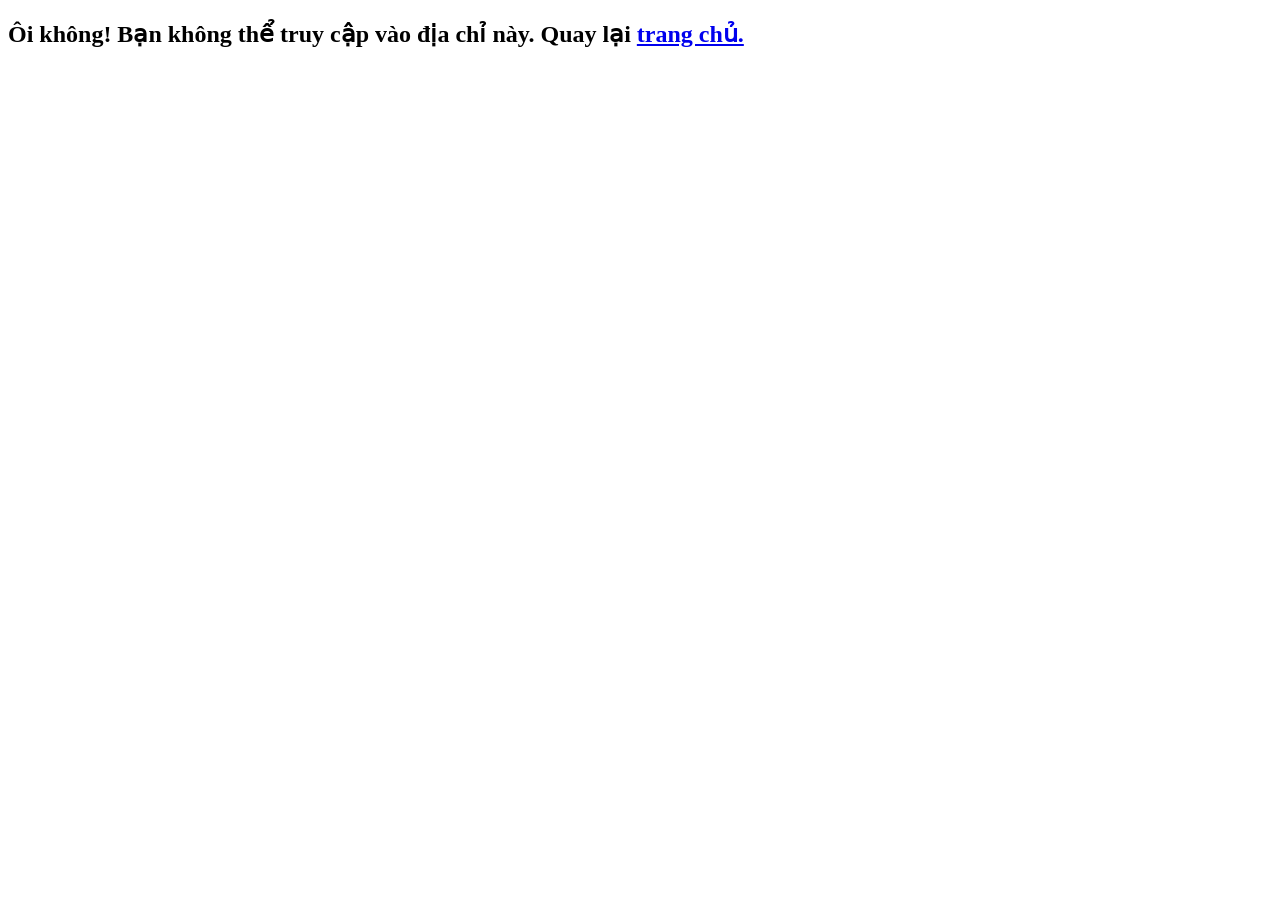
<file: include/index.html>
<!DOCTYPE html>
 <html lang="en">
 <head>
 	<meta charset="UTF-8">
 	<title>SagoPhone</title>
 </head>
 <body>
 	<h2>Ôi không! Bạn không thể truy cập vào địa chỉ này. Quay lại <a href="../index.php">trang chủ.</a></h2>
 </body>
 </html>
</file>
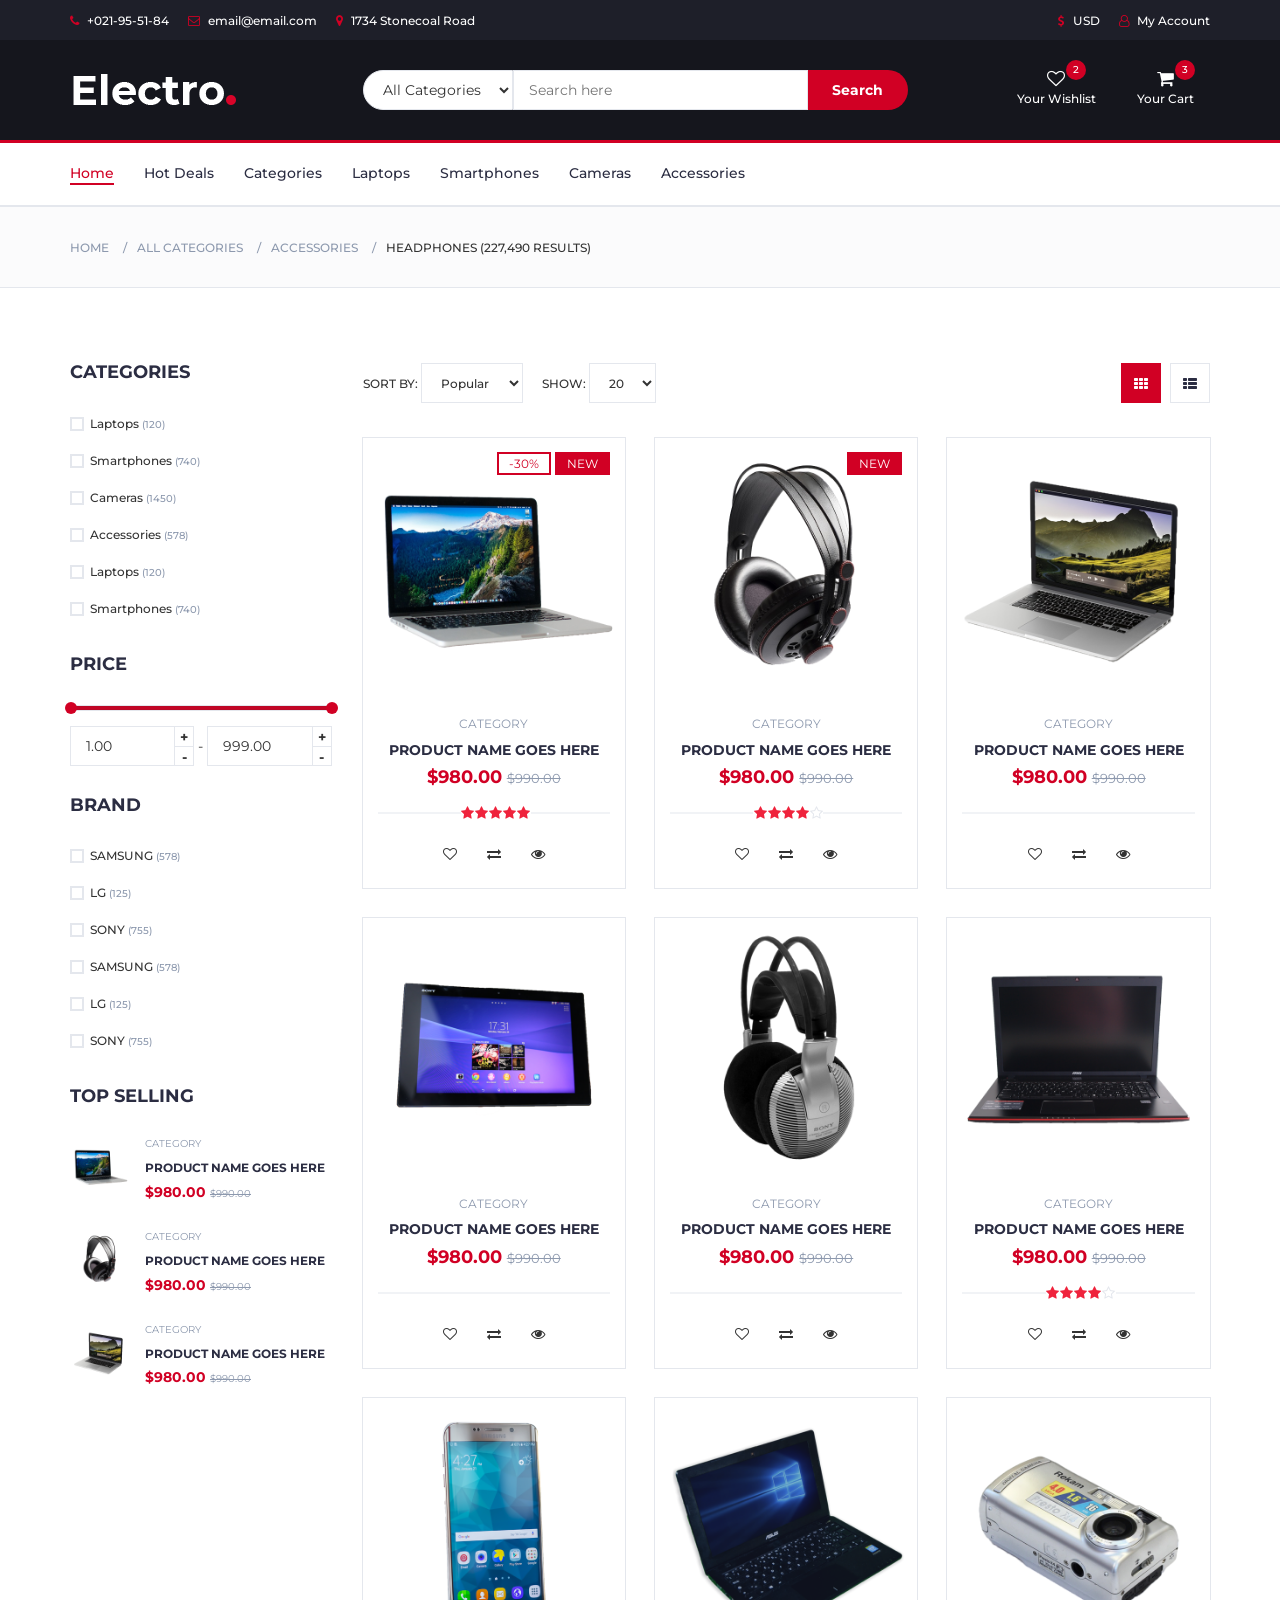
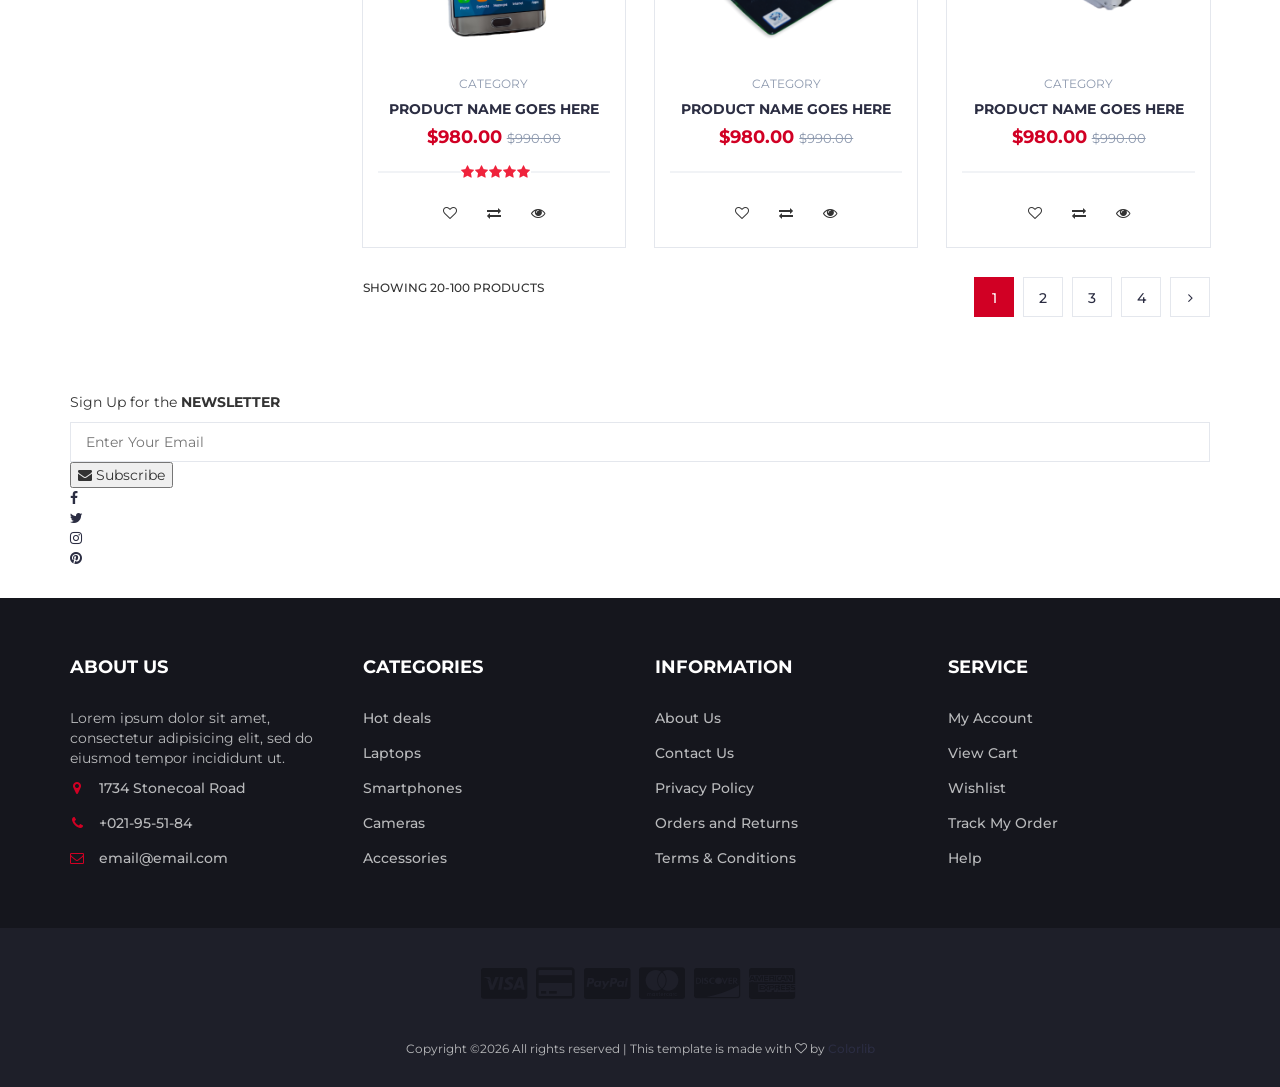
<file: store.html>
<!DOCTYPE html>
<html lang="en">
	<head>
		<meta charset="utf-8">
		<meta http-equiv="X-UA-Compatible" content="IE=edge">
		<meta name="viewport" content="width=device-width, initial-scale=1">
		 <!-- The above 3 meta tags *must* come first in the head; any other head content must come *after* these tags -->

		<title>Electro - HTML Ecommerce Template</title>

 		<!-- Google font -->
 		<link href="https://fonts.googleapis.com/css?family=Montserrat:400,500,700" rel="stylesheet">

 		<!-- Bootstrap -->
 		<link type="text/css" rel="stylesheet" href="css/bootstrap.min.css"/>

 		<!-- Slick -->
 		<link type="text/css" rel="stylesheet" href="css/slick.css"/>
 		<link type="text/css" rel="stylesheet" href="css/slick-theme.css"/>

 		<!-- nouislider -->
 		<link type="text/css" rel="stylesheet" href="css/nouislider.min.css"/>

 		<!-- Font Awesome Icon -->
 		<link rel="stylesheet" href="css/font-awesome.min.css">

 		<!-- Custom stlylesheet -->
 		<link type="text/css" rel="stylesheet" href="css/style.css"/>

		<!-- HTML5 shim and Respond.js for IE8 support of HTML5 elements and media queries -->
		<!-- WARNING: Respond.js doesn't work if you view the page via file:// -->
		<!--[if lt IE 9]>
		  <script src="https://oss.maxcdn.com/html5shiv/3.7.3/html5shiv.min.js"></script>
		  <script src="https://oss.maxcdn.com/respond/1.4.2/respond.min.js"></script>
		<![endif]-->

    </head>
	<body>
		<!-- HEADER -->
		<header>
			<!-- TOP HEADER -->
			<div id="top-header">
				<div class="container">
					<ul class="header-links pull-left">
						<li><a href="#"><i class="fa fa-phone"></i> +021-95-51-84</a></li>
						<li><a href="#"><i class="fa fa-envelope-o"></i> email@email.com</a></li>
						<li><a href="#"><i class="fa fa-map-marker"></i> 1734 Stonecoal Road</a></li>
					</ul>
					<ul class="header-links pull-right">
						<li><a href="#"><i class="fa fa-dollar"></i> USD</a></li>
						<li><a href="#"><i class="fa fa-user-o"></i> My Account</a></li>
					</ul>
				</div>
			</div>
			<!-- /TOP HEADER -->

			<!-- MAIN HEADER -->
			<div id="header">
				<!-- container -->
				<div class="container">
					<!-- row -->
					<div class="row">
						<!-- LOGO -->
						<div class="col-md-3">
							<div class="header-logo">
								<a href="#" class="logo">
									<img src="./img/logo.png" alt="">
								</a>
							</div>
						</div>
						<!-- /LOGO -->

						<!-- SEARCH BAR -->
						<div class="col-md-6">
							<div class="header-search">
								<form>
									<select class="input-select">
										<option value="0">All Categories</option>
										<option value="1">Category 01</option>
										<option value="1">Category 02</option>
									</select>
									<input class="input" placeholder="Search here">
									<button class="search-btn">Search</button>
								</form>
							</div>
						</div>
						<!-- /SEARCH BAR -->

						<!-- ACCOUNT -->
						<div class="col-md-3 clearfix">
							<div class="header-ctn">
								<!-- Wishlist -->
								<div>
									<a href="#">
										<i class="fa fa-heart-o"></i>
										<span>Your Wishlist</span>
										<div class="qty">2</div>
									</a>
								</div>
								<!-- /Wishlist -->

								<!-- Cart -->
								<div class="dropdown">
									<a class="dropdown-toggle" data-toggle="dropdown" aria-expanded="true">
										<i class="fa fa-shopping-cart"></i>
										<span>Your Cart</span>
										<div class="qty">3</div>
									</a>
									<div class="cart-dropdown">
										<div class="cart-list">
											<div class="product-widget">
												<div class="product-img">
													<img src="./img/product01.png" alt="">
												</div>
												<div class="product-body">
													<h3 class="product-name"><a href="#">product name goes here</a></h3>
													<h4 class="product-price"><span class="qty">1x</span>$980.00</h4>
												</div>
												<button class="delete"><i class="fa fa-close"></i></button>
											</div>

											<div class="product-widget">
												<div class="product-img">
													<img src="./img/product02.png" alt="">
												</div>
												<div class="product-body">
													<h3 class="product-name"><a href="#">product name goes here</a></h3>
													<h4 class="product-price"><span class="qty">3x</span>$980.00</h4>
												</div>
												<button class="delete"><i class="fa fa-close"></i></button>
											</div>
										</div>
										<div class="cart-summary">
											<small>3 Item(s) selected</small>
											<h5>SUBTOTAL: $2940.00</h5>
										</div>
										<div class="cart-btns">
											<a href="#">View Cart</a>
											<a href="#">Checkout  <i class="fa fa-arrow-circle-right"></i></a>
										</div>
									</div>
								</div>
								<!-- /Cart -->

								<!-- Menu Toogle -->
								<div class="menu-toggle">
									<a href="#">
										<i class="fa fa-bars"></i>
										<span>Menu</span>
									</a>
								</div>
								<!-- /Menu Toogle -->
							</div>
						</div>
						<!-- /ACCOUNT -->
					</div>
					<!-- row -->
				</div>
				<!-- container -->
			</div>
			<!-- /MAIN HEADER -->
		</header>
		<!-- /HEADER -->

		<!-- NAVIGATION -->
		<nav id="navigation">
			<!-- container -->
			<div class="container">
				<!-- responsive-nav -->
				<div id="responsive-nav">
					<!-- NAV -->
					<ul class="main-nav nav navbar-nav">
						<li class="active"><a href="#">Home</a></li>
						<li><a href="#">Hot Deals</a></li>
						<li><a href="#">Categories</a></li>
						<li><a href="#">Laptops</a></li>
						<li><a href="#">Smartphones</a></li>
						<li><a href="#">Cameras</a></li>
						<li><a href="#">Accessories</a></li>
					</ul>
					<!-- /NAV -->
				</div>
				<!-- /responsive-nav -->
			</div>
			<!-- /container -->
		</nav>
		<!-- /NAVIGATION -->

		<!-- BREADCRUMB -->
		<div id="breadcrumb" class="section">
			<!-- container -->
			<div class="container">
				<!-- row -->
				<div class="row">
					<div class="col-md-12">
						<ul class="breadcrumb-tree">
							<li><a href="#">Home</a></li>
							<li><a href="#">All Categories</a></li>
							<li><a href="#">Accessories</a></li>
							<li class="active">Headphones (227,490 Results)</li>
						</ul>
					</div>
				</div>
				<!-- /row -->
			</div>
			<!-- /container -->
		</div>
		<!-- /BREADCRUMB -->

		<!-- SECTION -->
		<div class="section">
			<!-- container -->
			<div class="container">
				<!-- row -->
				<div class="row">
					<!-- ASIDE -->
					<div id="aside" class="col-md-3">
						<!-- aside Widget -->
						<div class="aside">
							<h3 class="aside-title">Categories</h3>
							<div class="checkbox-filter">

								<div class="input-checkbox">
									<input type="checkbox" id="category-1">
									<label for="category-1">
										<span></span>
										Laptops
										<small>(120)</small>
									</label>
								</div>

								<div class="input-checkbox">
									<input type="checkbox" id="category-2">
									<label for="category-2">
										<span></span>
										Smartphones
										<small>(740)</small>
									</label>
								</div>

								<div class="input-checkbox">
									<input type="checkbox" id="category-3">
									<label for="category-3">
										<span></span>
										Cameras
										<small>(1450)</small>
									</label>
								</div>

								<div class="input-checkbox">
									<input type="checkbox" id="category-4">
									<label for="category-4">
										<span></span>
										Accessories
										<small>(578)</small>
									</label>
								</div>

								<div class="input-checkbox">
									<input type="checkbox" id="category-5">
									<label for="category-5">
										<span></span>
										Laptops
										<small>(120)</small>
									</label>
								</div>

								<div class="input-checkbox">
									<input type="checkbox" id="category-6">
									<label for="category-6">
										<span></span>
										Smartphones
										<small>(740)</small>
									</label>
								</div>
							</div>
						</div>
						<!-- /aside Widget -->

						<!-- aside Widget -->
						<div class="aside">
							<h3 class="aside-title">Price</h3>
							<div class="price-filter">
								<div id="price-slider"></div>
								<div class="input-number price-min">
									<input id="price-min" type="number">
									<span class="qty-up">+</span>
									<span class="qty-down">-</span>
								</div>
								<span>-</span>
								<div class="input-number price-max">
									<input id="price-max" type="number">
									<span class="qty-up">+</span>
									<span class="qty-down">-</span>
								</div>
							</div>
						</div>
						<!-- /aside Widget -->

						<!-- aside Widget -->
						<div class="aside">
							<h3 class="aside-title">Brand</h3>
							<div class="checkbox-filter">
								<div class="input-checkbox">
									<input type="checkbox" id="brand-1">
									<label for="brand-1">
										<span></span>
										SAMSUNG
										<small>(578)</small>
									</label>
								</div>
								<div class="input-checkbox">
									<input type="checkbox" id="brand-2">
									<label for="brand-2">
										<span></span>
										LG
										<small>(125)</small>
									</label>
								</div>
								<div class="input-checkbox">
									<input type="checkbox" id="brand-3">
									<label for="brand-3">
										<span></span>
										SONY
										<small>(755)</small>
									</label>
								</div>
								<div class="input-checkbox">
									<input type="checkbox" id="brand-4">
									<label for="brand-4">
										<span></span>
										SAMSUNG
										<small>(578)</small>
									</label>
								</div>
								<div class="input-checkbox">
									<input type="checkbox" id="brand-5">
									<label for="brand-5">
										<span></span>
										LG
										<small>(125)</small>
									</label>
								</div>
								<div class="input-checkbox">
									<input type="checkbox" id="brand-6">
									<label for="brand-6">
										<span></span>
										SONY
										<small>(755)</small>
									</label>
								</div>
							</div>
						</div>
						<!-- /aside Widget -->

						<!-- aside Widget -->
						<div class="aside">
							<h3 class="aside-title">Top selling</h3>
							<div class="product-widget">
								<div class="product-img">
									<img src="./img/product01.png" alt="">
								</div>
								<div class="product-body">
									<p class="product-category">Category</p>
									<h3 class="product-name"><a href="#">product name goes here</a></h3>
									<h4 class="product-price">$980.00 <del class="product-old-price">$990.00</del></h4>
								</div>
							</div>

							<div class="product-widget">
								<div class="product-img">
									<img src="./img/product02.png" alt="">
								</div>
								<div class="product-body">
									<p class="product-category">Category</p>
									<h3 class="product-name"><a href="#">product name goes here</a></h3>
									<h4 class="product-price">$980.00 <del class="product-old-price">$990.00</del></h4>
								</div>
							</div>

							<div class="product-widget">
								<div class="product-img">
									<img src="./img/product03.png" alt="">
								</div>
								<div class="product-body">
									<p class="product-category">Category</p>
									<h3 class="product-name"><a href="#">product name goes here</a></h3>
									<h4 class="product-price">$980.00 <del class="product-old-price">$990.00</del></h4>
								</div>
							</div>
						</div>
						<!-- /aside Widget -->
					</div>
					<!-- /ASIDE -->

					<!-- STORE -->
					<div id="store" class="col-md-9">
						<!-- store top filter -->
						<div class="store-filter clearfix">
							<div class="store-sort">
								<label>
									Sort By:
									<select class="input-select">
										<option value="0">Popular</option>
										<option value="1">Position</option>
									</select>
								</label>

								<label>
									Show:
									<select class="input-select">
										<option value="0">20</option>
										<option value="1">50</option>
									</select>
								</label>
							</div>
							<ul class="store-grid">
								<li class="active"><i class="fa fa-th"></i></li>
								<li><a href="#"><i class="fa fa-th-list"></i></a></li>
							</ul>
						</div>
						<!-- /store top filter -->

						<!-- store products -->
						<div class="row">
							<!-- product -->
							<div class="col-md-4 col-xs-6">
								<div class="product">
									<div class="product-img">
										<img src="./img/product01.png" alt="">
										<div class="product-label">
											<span class="sale">-30%</span>
											<span class="new">NEW</span>
										</div>
									</div>
									<div class="product-body">
										<p class="product-category">Category</p>
										<h3 class="product-name"><a href="#">product name goes here</a></h3>
										<h4 class="product-price">$980.00 <del class="product-old-price">$990.00</del></h4>
										<div class="product-rating">
											<i class="fa fa-star"></i>
											<i class="fa fa-star"></i>
											<i class="fa fa-star"></i>
											<i class="fa fa-star"></i>
											<i class="fa fa-star"></i>
										</div>
										<div class="product-btns">
											<button class="add-to-wishlist"><i class="fa fa-heart-o"></i><span class="tooltipp">add to wishlist</span></button>
											<button class="add-to-compare"><i class="fa fa-exchange"></i><span class="tooltipp">add to compare</span></button>
											<button class="quick-view"><i class="fa fa-eye"></i><span class="tooltipp">quick view</span></button>
										</div>
									</div>
									<div class="add-to-cart">
										<button class="add-to-cart-btn"><i class="fa fa-shopping-cart"></i> add to cart</button>
									</div>
								</div>
							</div>
							<!-- /product -->

							<!-- product -->
							<div class="col-md-4 col-xs-6">
								<div class="product">
									<div class="product-img">
										<img src="./img/product02.png" alt="">
										<div class="product-label">
											<span class="new">NEW</span>
										</div>
									</div>
									<div class="product-body">
										<p class="product-category">Category</p>
										<h3 class="product-name"><a href="#">product name goes here</a></h3>
										<h4 class="product-price">$980.00 <del class="product-old-price">$990.00</del></h4>
										<div class="product-rating">
											<i class="fa fa-star"></i>
											<i class="fa fa-star"></i>
											<i class="fa fa-star"></i>
											<i class="fa fa-star"></i>
											<i class="fa fa-star-o"></i>
										</div>
										<div class="product-btns">
											<button class="add-to-wishlist"><i class="fa fa-heart-o"></i><span class="tooltipp">add to wishlist</span></button>
											<button class="add-to-compare"><i class="fa fa-exchange"></i><span class="tooltipp">add to compare</span></button>
											<button class="quick-view"><i class="fa fa-eye"></i><span class="tooltipp">quick view</span></button>
										</div>
									</div>
									<div class="add-to-cart">
										<button class="add-to-cart-btn"><i class="fa fa-shopping-cart"></i> add to cart</button>
									</div>
								</div>
							</div>
							<!-- /product -->

							<div class="clearfix visible-sm visible-xs"></div>

							<!-- product -->
							<div class="col-md-4 col-xs-6">
								<div class="product">
									<div class="product-img">
										<img src="./img/product03.png" alt="">
									</div>
									<div class="product-body">
										<p class="product-category">Category</p>
										<h3 class="product-name"><a href="#">product name goes here</a></h3>
										<h4 class="product-price">$980.00 <del class="product-old-price">$990.00</del></h4>
										<div class="product-rating">
										</div>
										<div class="product-btns">
											<button class="add-to-wishlist"><i class="fa fa-heart-o"></i><span class="tooltipp">add to wishlist</span></button>
											<button class="add-to-compare"><i class="fa fa-exchange"></i><span class="tooltipp">add to compare</span></button>
											<button class="quick-view"><i class="fa fa-eye"></i><span class="tooltipp">quick view</span></button>
										</div>
									</div>
									<div class="add-to-cart">
										<button class="add-to-cart-btn"><i class="fa fa-shopping-cart"></i> add to cart</button>
									</div>
								</div>
							</div>
							<!-- /product -->

							<div class="clearfix visible-lg visible-md"></div>

							<!-- product -->
							<div class="col-md-4 col-xs-6">
								<div class="product">
									<div class="product-img">
										<img src="./img/product04.png" alt="">
									</div>
									<div class="product-body">
										<p class="product-category">Category</p>
										<h3 class="product-name"><a href="#">product name goes here</a></h3>
										<h4 class="product-price">$980.00 <del class="product-old-price">$990.00</del></h4>
										<div class="product-rating">
										</div>
										<div class="product-btns">
											<button class="add-to-wishlist"><i class="fa fa-heart-o"></i><span class="tooltipp">add to wishlist</span></button>
											<button class="add-to-compare"><i class="fa fa-exchange"></i><span class="tooltipp">add to compare</span></button>
											<button class="quick-view"><i class="fa fa-eye"></i><span class="tooltipp">quick view</span></button>
										</div>
									</div>
									<div class="add-to-cart">
										<button class="add-to-cart-btn"><i class="fa fa-shopping-cart"></i> add to cart</button>
									</div>
								</div>
							</div>
							<!-- /product -->

							<div class="clearfix visible-sm visible-xs"></div>

							<!-- product -->
							<div class="col-md-4 col-xs-6">
								<div class="product">
									<div class="product-img">
										<img src="./img/product05.png" alt="">
									</div>
									<div class="product-body">
										<p class="product-category">Category</p>
										<h3 class="product-name"><a href="#">product name goes here</a></h3>
										<h4 class="product-price">$980.00 <del class="product-old-price">$990.00</del></h4>
										<div class="product-rating">
										</div>
										<div class="product-btns">
											<button class="add-to-wishlist"><i class="fa fa-heart-o"></i><span class="tooltipp">add to wishlist</span></button>
											<button class="add-to-compare"><i class="fa fa-exchange"></i><span class="tooltipp">add to compare</span></button>
											<button class="quick-view"><i class="fa fa-eye"></i><span class="tooltipp">quick view</span></button>
										</div>
									</div>
									<div class="add-to-cart">
										<button class="add-to-cart-btn"><i class="fa fa-shopping-cart"></i> add to cart</button>
									</div>
								</div>
							</div>
							<!-- /product -->

							<!-- product -->
							<div class="col-md-4 col-xs-6">
								<div class="product">
									<div class="product-img">
										<img src="./img/product06.png" alt="">
									</div>
									<div class="product-body">
										<p class="product-category">Category</p>
										<h3 class="product-name"><a href="#">product name goes here</a></h3>
										<h4 class="product-price">$980.00 <del class="product-old-price">$990.00</del></h4>
										<div class="product-rating">
											<i class="fa fa-star"></i>
											<i class="fa fa-star"></i>
											<i class="fa fa-star"></i>
											<i class="fa fa-star"></i>
											<i class="fa fa-star-o"></i>
										</div>
										<div class="product-btns">
											<button class="add-to-wishlist"><i class="fa fa-heart-o"></i><span class="tooltipp">add to wishlist</span></button>
											<button class="add-to-compare"><i class="fa fa-exchange"></i><span class="tooltipp">add to compare</span></button>
											<button class="quick-view"><i class="fa fa-eye"></i><span class="tooltipp">quick view</span></button>
										</div>
									</div>
									<div class="add-to-cart">
										<button class="add-to-cart-btn"><i class="fa fa-shopping-cart"></i> add to cart</button>
									</div>
								</div>
							</div>
							<!-- /product -->

							<div class="clearfix visible-lg visible-md visible-sm visible-xs"></div>

							<!-- product -->
							<div class="col-md-4 col-xs-6">
								<div class="product">
									<div class="product-img">
										<img src="./img/product07.png" alt="">
									</div>
									<div class="product-body">
										<p class="product-category">Category</p>
										<h3 class="product-name"><a href="#">product name goes here</a></h3>
										<h4 class="product-price">$980.00 <del class="product-old-price">$990.00</del></h4>
										<div class="product-rating">
											<i class="fa fa-star"></i>
											<i class="fa fa-star"></i>
											<i class="fa fa-star"></i>
											<i class="fa fa-star"></i>
											<i class="fa fa-star"></i>
										</div>
										<div class="product-btns">
											<button class="add-to-wishlist"><i class="fa fa-heart-o"></i><span class="tooltipp">add to wishlist</span></button>
											<button class="add-to-compare"><i class="fa fa-exchange"></i><span class="tooltipp">add to compare</span></button>
											<button class="quick-view"><i class="fa fa-eye"></i><span class="tooltipp">quick view</span></button>
										</div>
									</div>
									<div class="add-to-cart">
										<button class="add-to-cart-btn"><i class="fa fa-shopping-cart"></i> add to cart</button>
									</div>
								</div>
							</div>
							<!-- /product -->

							<!-- product -->
							<div class="col-md-4 col-xs-6">
								<div class="product">
									<div class="product-img">
										<img src="./img/product08.png" alt="">
									</div>
									<div class="product-body">
										<p class="product-category">Category</p>
										<h3 class="product-name"><a href="#">product name goes here</a></h3>
										<h4 class="product-price">$980.00 <del class="product-old-price">$990.00</del></h4>
										<div class="product-rating">
										</div>
										<div class="product-btns">
											<button class="add-to-wishlist"><i class="fa fa-heart-o"></i><span class="tooltipp">add to wishlist</span></button>
											<button class="add-to-compare"><i class="fa fa-exchange"></i><span class="tooltipp">add to compare</span></button>
											<button class="quick-view"><i class="fa fa-eye"></i><span class="tooltipp">quick view</span></button>
										</div>
									</div>
									<div class="add-to-cart">
										<button class="add-to-cart-btn"><i class="fa fa-shopping-cart"></i> add to cart</button>
									</div>
								</div>
							</div>
							<!-- /product -->

							<div class="clearfix visible-sm visible-xs"></div>

							<!-- product -->
							<div class="col-md-4 col-xs-6">
								<div class="product">
									<div class="product-img">
										<img src="./img/product09.png" alt="">
									</div>
									<div class="product-body">
										<p class="product-category">Category</p>
										<h3 class="product-name"><a href="#">product name goes here</a></h3>
										<h4 class="product-price">$980.00 <del class="product-old-price">$990.00</del></h4>
										<div class="product-rating">
										</div>
										<div class="product-btns">
											<button class="add-to-wishlist"><i class="fa fa-heart-o"></i><span class="tooltipp">add to wishlist</span></button>
											<button class="add-to-compare"><i class="fa fa-exchange"></i><span class="tooltipp">add to compare</span></button>
											<button class="quick-view"><i class="fa fa-eye"></i><span class="tooltipp">quick view</span></button>
										</div>
									</div>
									<div class="add-to-cart">
										<button class="add-to-cart-btn"><i class="fa fa-shopping-cart"></i> add to cart</button>
									</div>
								</div>
							</div>
							<!-- /product -->
						</div>
						<!-- /store products -->

						<!-- store bottom filter -->
						<div class="store-filter clearfix">
							<span class="store-qty">Showing 20-100 products</span>
							<ul class="store-pagination">
								<li class="active">1</li>
								<li><a href="#">2</a></li>
								<li><a href="#">3</a></li>
								<li><a href="#">4</a></li>
								<li><a href="#"><i class="fa fa-angle-right"></i></a></li>
							</ul>
						</div>
						<!-- /store bottom filter -->
					</div>
					<!-- /STORE -->
				</div>
				<!-- /row -->
			</div>
			<!-- /container -->
		</div>
		<!-- /SECTION -->

		<!-- NEWSLETTER -->
		<div id="newsletter" class="section">
			<!-- container -->
			<div class="container">
				<!-- row -->
				<div class="row">
					<div class="col-md-12">
						<div class="newsletter">
							<p>Sign Up for the <strong>NEWSLETTER</strong></p>
							<form>
								<input class="input" type="email" placeholder="Enter Your Email">
								<button class="newsletter-btn"><i class="fa fa-envelope"></i> Subscribe</button>
							</form>
							<ul class="newsletter-follow">
								<li>
									<a href="#"><i class="fa fa-facebook"></i></a>
								</li>
								<li>
									<a href="#"><i class="fa fa-twitter"></i></a>
								</li>
								<li>
									<a href="#"><i class="fa fa-instagram"></i></a>
								</li>
								<li>
									<a href="#"><i class="fa fa-pinterest"></i></a>
								</li>
							</ul>
						</div>
					</div>
				</div>
				<!-- /row -->
			</div>
			<!-- /container -->
		</div>
		<!-- /NEWSLETTER -->

		<!-- FOOTER -->
		<footer id="footer">
			<!-- top footer -->
			<div class="section">
				<!-- container -->
				<div class="container">
					<!-- row -->
					<div class="row">
						<div class="col-md-3 col-xs-6">
							<div class="footer">
								<h3 class="footer-title">About Us</h3>
								<p>Lorem ipsum dolor sit amet, consectetur adipisicing elit, sed do eiusmod tempor incididunt ut.</p>
								<ul class="footer-links">
									<li><a href="#"><i class="fa fa-map-marker"></i>1734 Stonecoal Road</a></li>
									<li><a href="#"><i class="fa fa-phone"></i>+021-95-51-84</a></li>
									<li><a href="#"><i class="fa fa-envelope-o"></i>email@email.com</a></li>
								</ul>
							</div>
						</div>

						<div class="col-md-3 col-xs-6">
							<div class="footer">
								<h3 class="footer-title">Categories</h3>
								<ul class="footer-links">
									<li><a href="#">Hot deals</a></li>
									<li><a href="#">Laptops</a></li>
									<li><a href="#">Smartphones</a></li>
									<li><a href="#">Cameras</a></li>
									<li><a href="#">Accessories</a></li>
								</ul>
							</div>
						</div>

						<div class="clearfix visible-xs"></div>

						<div class="col-md-3 col-xs-6">
							<div class="footer">
								<h3 class="footer-title">Information</h3>
								<ul class="footer-links">
									<li><a href="#">About Us</a></li>
									<li><a href="#">Contact Us</a></li>
									<li><a href="#">Privacy Policy</a></li>
									<li><a href="#">Orders and Returns</a></li>
									<li><a href="#">Terms & Conditions</a></li>
								</ul>
							</div>
						</div>

						<div class="col-md-3 col-xs-6">
							<div class="footer">
								<h3 class="footer-title">Service</h3>
								<ul class="footer-links">
									<li><a href="#">My Account</a></li>
									<li><a href="#">View Cart</a></li>
									<li><a href="#">Wishlist</a></li>
									<li><a href="#">Track My Order</a></li>
									<li><a href="#">Help</a></li>
								</ul>
							</div>
						</div>
					</div>
					<!-- /row -->
				</div>
				<!-- /container -->
			</div>
			<!-- /top footer -->

			<!-- bottom footer -->
			<div id="bottom-footer" class="section">
				<div class="container">
					<!-- row -->
					<div class="row">
						<div class="col-md-12 text-center">
							<ul class="footer-payments">
								<li><a href="#"><i class="fa fa-cc-visa"></i></a></li>
								<li><a href="#"><i class="fa fa-credit-card"></i></a></li>
								<li><a href="#"><i class="fa fa-cc-paypal"></i></a></li>
								<li><a href="#"><i class="fa fa-cc-mastercard"></i></a></li>
								<li><a href="#"><i class="fa fa-cc-discover"></i></a></li>
								<li><a href="#"><i class="fa fa-cc-amex"></i></a></li>
							</ul>
							<span class="copyright">
								<!-- Link back to Colorlib can't be removed. Template is licensed under CC BY 3.0. -->
								Copyright &copy;<script>document.write(new Date().getFullYear());</script> All rights reserved | This template is made with <i class="fa fa-heart-o" aria-hidden="true"></i> by <a href="https://colorlib.com" target="_blank">Colorlib</a>
							<!-- Link back to Colorlib can't be removed. Template is licensed under CC BY 3.0. -->
							</span>
						</div>
					</div>
						<!-- /row -->
				</div>
				<!-- /container -->
			</div>
			<!-- /bottom footer -->
		</footer>
		<!-- /FOOTER -->

		<!-- jQuery Plugins -->
		<script src="js/jquery.min.js"></script>
		<script src="js/bootstrap.min.js"></script>
		<script src="js/slick.min.js"></script>
		<script src="js/nouislider.min.js"></script>
		<script src="js/jquery.zoom.min.js"></script>
		<script src="js/main.js"></script>

	</body>
</html>
</file>
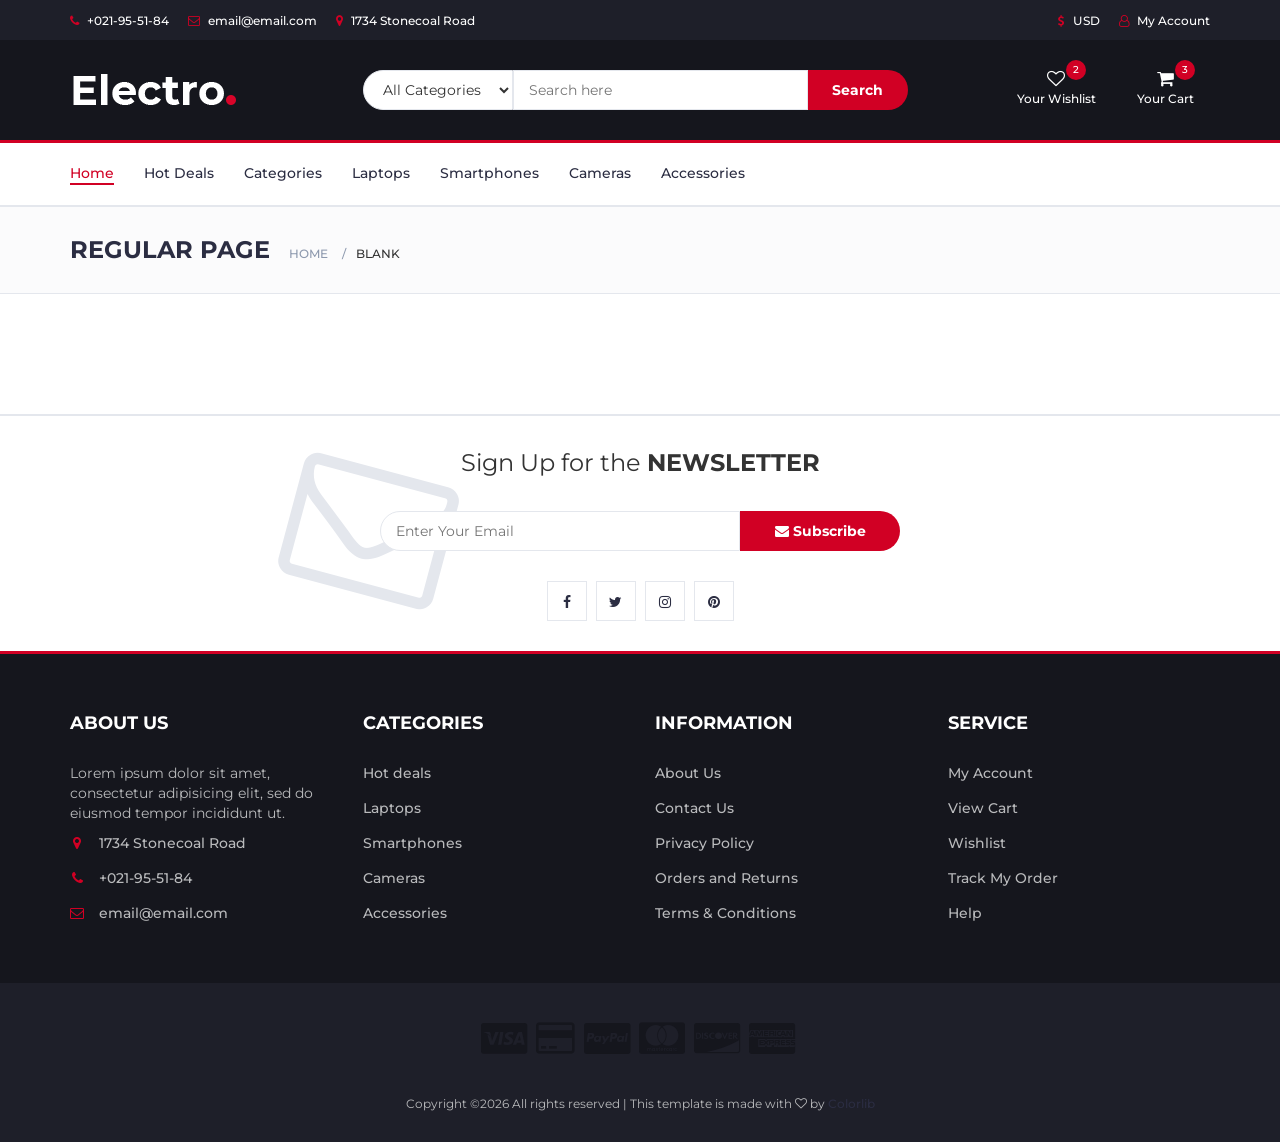
<file: electro/blank.html>
<!DOCTYPE html>
<html lang="en">
	<head>
		<meta charset="utf-8">
		<meta http-equiv="X-UA-Compatible" content="IE=edge">
		<meta name="viewport" content="width=device-width, initial-scale=1">
		 <!-- The above 3 meta tags *must* come first in the head; any other head content must come *after* these tags -->

		<title>Electro - HTML Ecommerce Template</title>

 		<!-- Google font -->
 		<link href="https://fonts.googleapis.com/css?family=Montserrat:400,500,700" rel="stylesheet">

 		<!-- Bootstrap -->
 		<link type="text/css" rel="stylesheet" href="css/bootstrap.min.css"/>

 		<!-- Slick -->
 		<link type="text/css" rel="stylesheet" href="css/slick.css"/>
 		<link type="text/css" rel="stylesheet" href="css/slick-theme.css"/>

 		<!-- nouislider -->
 		<link type="text/css" rel="stylesheet" href="css/nouislider.min.css"/>

 		<!-- Font Awesome Icon -->
 		<link rel="stylesheet" href="css/font-awesome.min.css">

 		<!-- Custom stlylesheet -->
 		<link type="text/css" rel="stylesheet" href="css/style.css"/>

 		<!-- HTML5 shim and Respond.js for IE8 support of HTML5 elements and media queries -->
 		<!-- WARNING: Respond.js doesn't work if you view the page via file:// -->
 		<!--[if lt IE 9]>
 		  <script src="https://oss.maxcdn.com/html5shiv/3.7.3/html5shiv.min.js"></script>
 		  <script src="https://oss.maxcdn.com/respond/1.4.2/respond.min.js"></script>
 		<![endif]-->

    </head>
	<body>
		<!-- HEADER -->
		<header>
			<!-- TOP HEADER -->
			<div id="top-header">
				<div class="container">
					<ul class="header-links pull-left">
						<li><a href="#"><i class="fa fa-phone"></i> +021-95-51-84</a></li>
						<li><a href="#"><i class="fa fa-envelope-o"></i> email@email.com</a></li>
						<li><a href="#"><i class="fa fa-map-marker"></i> 1734 Stonecoal Road</a></li>
					</ul>
					<ul class="header-links pull-right">
						<li><a href="#"><i class="fa fa-dollar"></i> USD</a></li>
						<li><a href="#"><i class="fa fa-user-o"></i> My Account</a></li>
					</ul>
				</div>
			</div>
			<!-- /TOP HEADER -->

			<!-- MAIN HEADER -->
			<div id="header">
				<!-- container -->
				<div class="container">
					<!-- row -->
					<div class="row">
						<!-- LOGO -->
						<div class="col-md-3">
							<div class="header-logo">
								<a href="#" class="logo">
									<img src="./img/logo.png" alt="">
								</a>
							</div>
						</div>
						<!-- /LOGO -->

						<!-- SEARCH BAR -->
						<div class="col-md-6">
							<div class="header-search">
								<form>
									<select class="input-select">
										<option value="0">All Categories</option>
										<option value="1">Category 01</option>
										<option value="1">Category 02</option>
									</select>
									<input class="input" placeholder="Search here">
									<button class="search-btn">Search</button>
								</form>
							</div>
						</div>
						<!-- /SEARCH BAR -->

						<!-- ACCOUNT -->
						<div class="col-md-3 clearfix">
							<div class="header-ctn">
								<!-- Wishlist -->
								<div>
									<a href="#">
										<i class="fa fa-heart-o"></i>
										<span>Your Wishlist</span>
										<div class="qty">2</div>
									</a>
								</div>
								<!-- /Wishlist -->

								<!-- Cart -->
								<div class="dropdown">
									<a class="dropdown-toggle" data-toggle="dropdown" aria-expanded="true">
										<i class="fa fa-shopping-cart"></i>
										<span>Your Cart</span>
										<div class="qty">3</div>
									</a>
									<div class="cart-dropdown">
										<div class="cart-list">
											<div class="product-widget">
												<div class="product-img">
													<img src="./img/product01.png" alt="">
												</div>
												<div class="product-body">
													<h3 class="product-name"><a href="#">product name goes here</a></h3>
													<h4 class="product-price"><span class="qty">1x</span>$980.00</h4>
												</div>
												<button class="delete"><i class="fa fa-close"></i></button>
											</div>

											<div class="product-widget">
												<div class="product-img">
													<img src="./img/product02.png" alt="">
												</div>
												<div class="product-body">
													<h3 class="product-name"><a href="#">product name goes here</a></h3>
													<h4 class="product-price"><span class="qty">3x</span>$980.00</h4>
												</div>
												<button class="delete"><i class="fa fa-close"></i></button>
											</div>
										</div>
										<div class="cart-summary">
											<small>3 Item(s) selected</small>
											<h5>SUBTOTAL: $2940.00</h5>
										</div>
										<div class="cart-btns">
											<a href="#">View Cart</a>
											<a href="#">Checkout  <i class="fa fa-arrow-circle-right"></i></a>
										</div>
									</div>
								</div>
								<!-- /Cart -->

								<!-- Menu Toogle -->
								<div class="menu-toggle">
									<a href="#">
										<i class="fa fa-bars"></i>
										<span>Menu</span>
									</a>
								</div>
								<!-- /Menu Toogle -->
							</div>
						</div>
						<!-- /ACCOUNT -->
					</div>
					<!-- row -->
				</div>
				<!-- container -->
			</div>
			<!-- /MAIN HEADER -->
		</header>
		<!-- /HEADER -->

		<!-- NAVIGATION -->
		<nav id="navigation">
			<!-- container -->
			<div class="container">
				<!-- responsive-nav -->
				<div id="responsive-nav">
					<!-- NAV -->
					<ul class="main-nav nav navbar-nav">
						<li class="active"><a href="#">Home</a></li>
						<li><a href="#">Hot Deals</a></li>
						<li><a href="#">Categories</a></li>
						<li><a href="#">Laptops</a></li>
						<li><a href="#">Smartphones</a></li>
						<li><a href="#">Cameras</a></li>
						<li><a href="#">Accessories</a></li>
					</ul>
					<!-- /NAV -->
				</div>
				<!-- /responsive-nav -->
			</div>
			<!-- /container -->
		</nav>
		<!-- /NAVIGATION -->

		<!-- BREADCRUMB -->
		<div id="breadcrumb" class="section">
			<!-- container -->
			<div class="container">
				<!-- row -->
				<div class="row">
					<div class="col-md-12">
						<h3 class="breadcrumb-header">Regular Page</h3>
						<ul class="breadcrumb-tree">
							<li><a href="#">Home</a></li>
							<li class="active">Blank</li>
						</ul>
					</div>
				</div>
				<!-- /row -->
			</div>
			<!-- /container -->
		</div>
		<!-- /BREADCRUMB -->

		<!-- SECTION -->
		<div class="section">
			<!-- container -->
			<div class="container">
				<!-- row -->
				<div class="row">
				</div>
				<!-- /row -->
			</div>
			<!-- /container -->
		</div>
		<!-- /SECTION -->

		<!-- NEWSLETTER -->
		<div id="newsletter" class="section">
			<!-- container -->
			<div class="container">
				<!-- row -->
				<div class="row">
					<div class="col-md-12">
						<div class="newsletter">
							<p>Sign Up for the <strong>NEWSLETTER</strong></p>
							<form>
								<input class="input" type="email" placeholder="Enter Your Email">
								<button class="newsletter-btn"><i class="fa fa-envelope"></i> Subscribe</button>
							</form>
							<ul class="newsletter-follow">
								<li>
									<a href="#"><i class="fa fa-facebook"></i></a>
								</li>
								<li>
									<a href="#"><i class="fa fa-twitter"></i></a>
								</li>
								<li>
									<a href="#"><i class="fa fa-instagram"></i></a>
								</li>
								<li>
									<a href="#"><i class="fa fa-pinterest"></i></a>
								</li>
							</ul>
						</div>
					</div>
				</div>
				<!-- /row -->
			</div>
			<!-- /container -->
		</div>
		<!-- /NEWSLETTER -->

		<!-- FOOTER -->
		<footer id="footer">
			<!-- top footer -->
			<div class="section">
				<!-- container -->
				<div class="container">
					<!-- row -->
					<div class="row">
						<div class="col-md-3 col-xs-6">
							<div class="footer">
								<h3 class="footer-title">About Us</h3>
								<p>Lorem ipsum dolor sit amet, consectetur adipisicing elit, sed do eiusmod tempor incididunt ut.</p>
								<ul class="footer-links">
									<li><a href="#"><i class="fa fa-map-marker"></i>1734 Stonecoal Road</a></li>
									<li><a href="#"><i class="fa fa-phone"></i>+021-95-51-84</a></li>
									<li><a href="#"><i class="fa fa-envelope-o"></i>email@email.com</a></li>
								</ul>
							</div>
						</div>

						<div class="col-md-3 col-xs-6">
							<div class="footer">
								<h3 class="footer-title">Categories</h3>
								<ul class="footer-links">
									<li><a href="#">Hot deals</a></li>
									<li><a href="#">Laptops</a></li>
									<li><a href="#">Smartphones</a></li>
									<li><a href="#">Cameras</a></li>
									<li><a href="#">Accessories</a></li>
								</ul>
							</div>
						</div>

						<div class="clearfix visible-xs"></div>

						<div class="col-md-3 col-xs-6">
							<div class="footer">
								<h3 class="footer-title">Information</h3>
								<ul class="footer-links">
									<li><a href="#">About Us</a></li>
									<li><a href="#">Contact Us</a></li>
									<li><a href="#">Privacy Policy</a></li>
									<li><a href="#">Orders and Returns</a></li>
									<li><a href="#">Terms & Conditions</a></li>
								</ul>
							</div>
						</div>

						<div class="col-md-3 col-xs-6">
							<div class="footer">
								<h3 class="footer-title">Service</h3>
								<ul class="footer-links">
									<li><a href="#">My Account</a></li>
									<li><a href="#">View Cart</a></li>
									<li><a href="#">Wishlist</a></li>
									<li><a href="#">Track My Order</a></li>
									<li><a href="#">Help</a></li>
								</ul>
							</div>
						</div>
					</div>
					<!-- /row -->
				</div>
				<!-- /container -->
			</div>
			<!-- /top footer -->

			<!-- bottom footer -->
			<div id="bottom-footer" class="section">
				<div class="container">
					<!-- row -->
					<div class="row">
						<div class="col-md-12 text-center">
							<ul class="footer-payments">
								<li><a href="#"><i class="fa fa-cc-visa"></i></a></li>
								<li><a href="#"><i class="fa fa-credit-card"></i></a></li>
								<li><a href="#"><i class="fa fa-cc-paypal"></i></a></li>
								<li><a href="#"><i class="fa fa-cc-mastercard"></i></a></li>
								<li><a href="#"><i class="fa fa-cc-discover"></i></a></li>
								<li><a href="#"><i class="fa fa-cc-amex"></i></a></li>
							</ul>
							<span class="copyright">
								<!-- Link back to Colorlib can't be removed. Template is licensed under CC BY 3.0. -->
								Copyright &copy;<script>document.write(new Date().getFullYear());</script> All rights reserved | This template is made with <i class="fa fa-heart-o" aria-hidden="true"></i> by <a href="https://colorlib.com" target="_blank">Colorlib</a>
							<!-- Link back to Colorlib can't be removed. Template is licensed under CC BY 3.0. -->
							</span>


						</div>
					</div>
						<!-- /row -->
				</div>
				<!-- /container -->
			</div>
			<!-- /bottom footer -->
		</footer>
		<!-- /FOOTER -->

		<!-- jQuery Plugins -->
		<script src="js/jquery.min.js"></script>
		<script src="js/bootstrap.min.js"></script>
		<script src="js/slick.min.js"></script>
		<script src="js/nouislider.min.js"></script>
		<script src="js/jquery.zoom.min.js"></script>
		<script src="js/main.js"></script>

	</body>
</html>
</file>
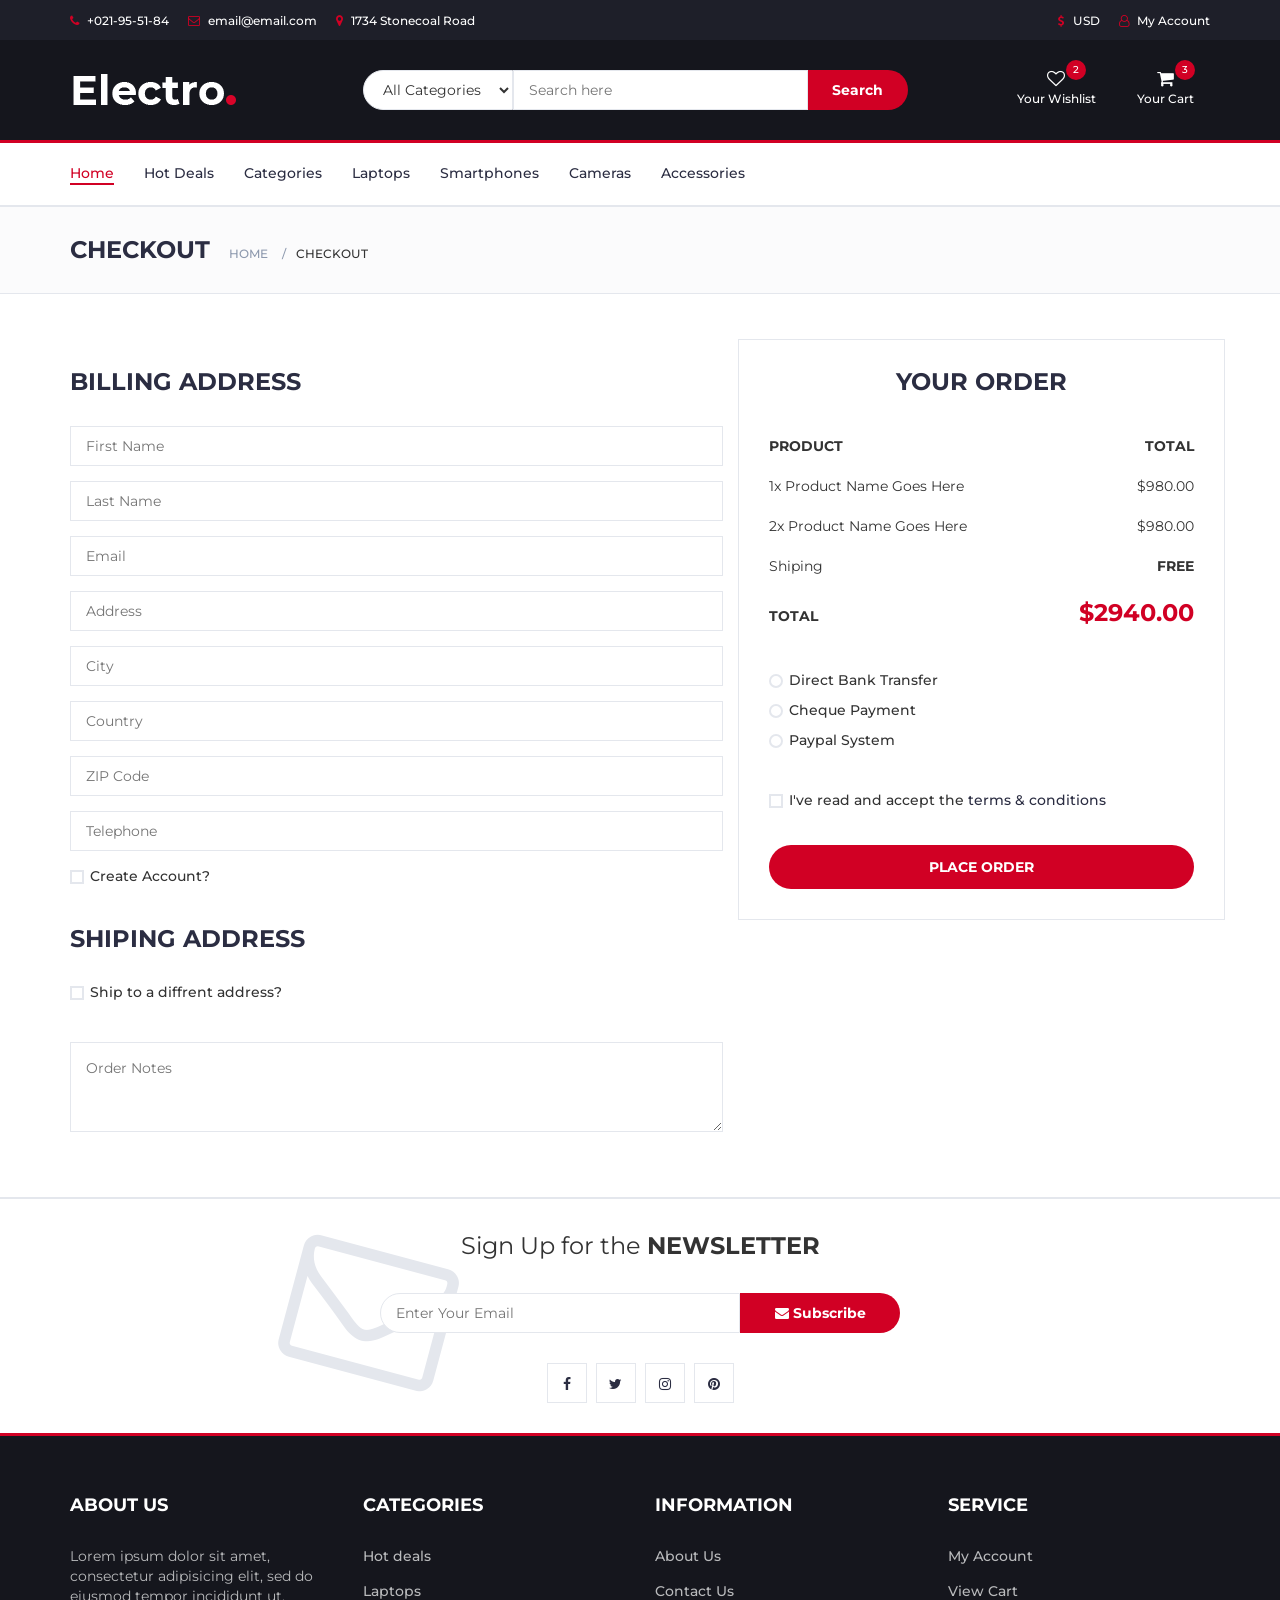
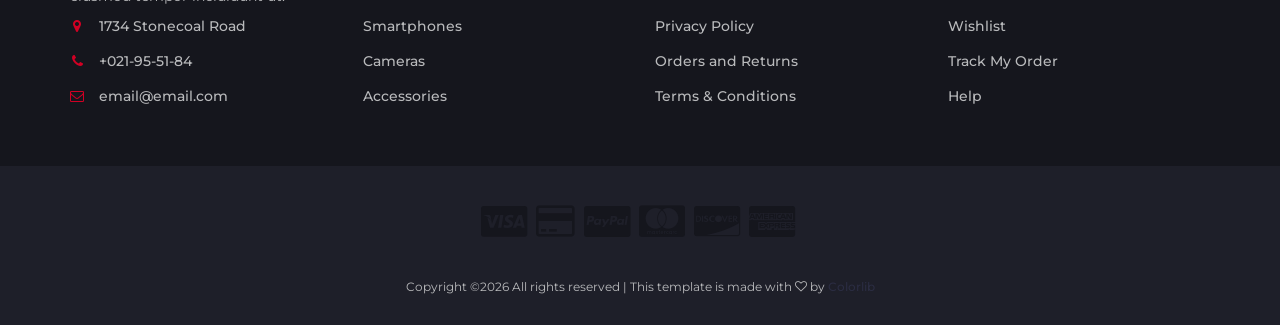
<file: electro/checkout.html>
<!DOCTYPE html>
<html lang="en">
	<head>
		<meta charset="utf-8">
		<meta http-equiv="X-UA-Compatible" content="IE=edge">
		<meta name="viewport" content="width=device-width, initial-scale=1">
		 <!-- The above 3 meta tags *must* come first in the head; any other head content must come *after* these tags -->

		<title>Electro - HTML Ecommerce Template</title>

 		<!-- Google font -->
 		<link href="https://fonts.googleapis.com/css?family=Montserrat:400,500,700" rel="stylesheet">

 		<!-- Bootstrap -->
 		<link type="text/css" rel="stylesheet" href="css/bootstrap.min.css"/>

 		<!-- Slick -->
 		<link type="text/css" rel="stylesheet" href="css/slick.css"/>
 		<link type="text/css" rel="stylesheet" href="css/slick-theme.css"/>

 		<!-- nouislider -->
 		<link type="text/css" rel="stylesheet" href="css/nouislider.min.css"/>

 		<!-- Font Awesome Icon -->
 		<link rel="stylesheet" href="css/font-awesome.min.css">

 		<!-- Custom stlylesheet -->
 		<link type="text/css" rel="stylesheet" href="css/style.css"/>

		<!-- HTML5 shim and Respond.js for IE8 support of HTML5 elements and media queries -->
		<!-- WARNING: Respond.js doesn't work if you view the page via file:// -->
		<!--[if lt IE 9]>
		  <script src="https://oss.maxcdn.com/html5shiv/3.7.3/html5shiv.min.js"></script>
		  <script src="https://oss.maxcdn.com/respond/1.4.2/respond.min.js"></script>
		<![endif]-->

    </head>
	<body>
		<!-- HEADER -->
		<header>
			<!-- TOP HEADER -->
			<div id="top-header">
				<div class="container">
					<ul class="header-links pull-left">
						<li><a href="#"><i class="fa fa-phone"></i> +021-95-51-84</a></li>
						<li><a href="#"><i class="fa fa-envelope-o"></i> email@email.com</a></li>
						<li><a href="#"><i class="fa fa-map-marker"></i> 1734 Stonecoal Road</a></li>
					</ul>
					<ul class="header-links pull-right">
						<li><a href="#"><i class="fa fa-dollar"></i> USD</a></li>
						<li><a href="#"><i class="fa fa-user-o"></i> My Account</a></li>
					</ul>
				</div>
			</div>
			<!-- /TOP HEADER -->

			<!-- MAIN HEADER -->
			<div id="header">
				<!-- container -->
				<div class="container">
					<!-- row -->
					<div class="row">
						<!-- LOGO -->
						<div class="col-md-3">
							<div class="header-logo">
								<a href="#" class="logo">
									<img src="./img/logo.png" alt="">
								</a>
							</div>
						</div>
						<!-- /LOGO -->

						<!-- SEARCH BAR -->
						<div class="col-md-6">
							<div class="header-search">
								<form>
									<select class="input-select">
										<option value="0">All Categories</option>
										<option value="1">Category 01</option>
										<option value="1">Category 02</option>
									</select>
									<input class="input" placeholder="Search here">
									<button class="search-btn">Search</button>
								</form>
							</div>
						</div>
						<!-- /SEARCH BAR -->

						<!-- ACCOUNT -->
						<div class="col-md-3 clearfix">
							<div class="header-ctn">
								<!-- Wishlist -->
								<div>
									<a href="#">
										<i class="fa fa-heart-o"></i>
										<span>Your Wishlist</span>
										<div class="qty">2</div>
									</a>
								</div>
								<!-- /Wishlist -->

								<!-- Cart -->
								<div class="dropdown">
									<a class="dropdown-toggle" data-toggle="dropdown" aria-expanded="true">
										<i class="fa fa-shopping-cart"></i>
										<span>Your Cart</span>
										<div class="qty">3</div>
									</a>
									<div class="cart-dropdown">
										<div class="cart-list">
											<div class="product-widget">
												<div class="product-img">
													<img src="./img/product01.png" alt="">
												</div>
												<div class="product-body">
													<h3 class="product-name"><a href="#">product name goes here</a></h3>
													<h4 class="product-price"><span class="qty">1x</span>$980.00</h4>
												</div>
												<button class="delete"><i class="fa fa-close"></i></button>
											</div>

											<div class="product-widget">
												<div class="product-img">
													<img src="./img/product02.png" alt="">
												</div>
												<div class="product-body">
													<h3 class="product-name"><a href="#">product name goes here</a></h3>
													<h4 class="product-price"><span class="qty">3x</span>$980.00</h4>
												</div>
												<button class="delete"><i class="fa fa-close"></i></button>
											</div>
										</div>
										<div class="cart-summary">
											<small>3 Item(s) selected</small>
											<h5>SUBTOTAL: $2940.00</h5>
										</div>
										<div class="cart-btns">
											<a href="#">View Cart</a>
											<a href="#">Checkout  <i class="fa fa-arrow-circle-right"></i></a>
										</div>
									</div>
								</div>
								<!-- /Cart -->

								<!-- Menu Toogle -->
								<div class="menu-toggle">
									<a href="#">
										<i class="fa fa-bars"></i>
										<span>Menu</span>
									</a>
								</div>
								<!-- /Menu Toogle -->
							</div>
						</div>
						<!-- /ACCOUNT -->
					</div>
					<!-- row -->
				</div>
				<!-- container -->
			</div>
			<!-- /MAIN HEADER -->
		</header>
		<!-- /HEADER -->

		<!-- NAVIGATION -->
		<nav id="navigation">
			<!-- container -->
			<div class="container">
				<!-- responsive-nav -->
				<div id="responsive-nav">
					<!-- NAV -->
					<ul class="main-nav nav navbar-nav">
						<li class="active"><a href="#">Home</a></li>
						<li><a href="#">Hot Deals</a></li>
						<li><a href="#">Categories</a></li>
						<li><a href="#">Laptops</a></li>
						<li><a href="#">Smartphones</a></li>
						<li><a href="#">Cameras</a></li>
						<li><a href="#">Accessories</a></li>
					</ul>
					<!-- /NAV -->
				</div>
				<!-- /responsive-nav -->
			</div>
			<!-- /container -->
		</nav>
		<!-- /NAVIGATION -->

		<!-- BREADCRUMB -->
		<div id="breadcrumb" class="section">
			<!-- container -->
			<div class="container">
				<!-- row -->
				<div class="row">
					<div class="col-md-12">
						<h3 class="breadcrumb-header">Checkout</h3>
						<ul class="breadcrumb-tree">
							<li><a href="#">Home</a></li>
							<li class="active">Checkout</li>
						</ul>
					</div>
				</div>
				<!-- /row -->
			</div>
			<!-- /container -->
		</div>
		<!-- /BREADCRUMB -->

		<!-- SECTION -->
		<div class="section">
			<!-- container -->
			<div class="container">
				<!-- row -->
				<div class="row">

					<div class="col-md-7">
						<!-- Billing Details -->
						<div class="billing-details">
							<div class="section-title">
								<h3 class="title">Billing address</h3>
							</div>
							<div class="form-group">
								<input class="input" type="text" name="first-name" placeholder="First Name">
							</div>
							<div class="form-group">
								<input class="input" type="text" name="last-name" placeholder="Last Name">
							</div>
							<div class="form-group">
								<input class="input" type="email" name="email" placeholder="Email">
							</div>
							<div class="form-group">
								<input class="input" type="text" name="address" placeholder="Address">
							</div>
							<div class="form-group">
								<input class="input" type="text" name="city" placeholder="City">
							</div>
							<div class="form-group">
								<input class="input" type="text" name="country" placeholder="Country">
							</div>
							<div class="form-group">
								<input class="input" type="text" name="zip-code" placeholder="ZIP Code">
							</div>
							<div class="form-group">
								<input class="input" type="tel" name="tel" placeholder="Telephone">
							</div>
							<div class="form-group">
								<div class="input-checkbox">
									<input type="checkbox" id="create-account">
									<label for="create-account">
										<span></span>
										Create Account?
									</label>
									<div class="caption">
										<p>Lorem ipsum dolor sit amet, consectetur adipisicing elit, sed do eiusmod tempor incididunt.</p>
										<input class="input" type="password" name="password" placeholder="Enter Your Password">
									</div>
								</div>
							</div>
						</div>
						<!-- /Billing Details -->

						<!-- Shiping Details -->
						<div class="shiping-details">
							<div class="section-title">
								<h3 class="title">Shiping address</h3>
							</div>
							<div class="input-checkbox">
								<input type="checkbox" id="shiping-address">
								<label for="shiping-address">
									<span></span>
									Ship to a diffrent address?
								</label>
								<div class="caption">
									<div class="form-group">
										<input class="input" type="text" name="first-name" placeholder="First Name">
									</div>
									<div class="form-group">
										<input class="input" type="text" name="last-name" placeholder="Last Name">
									</div>
									<div class="form-group">
										<input class="input" type="email" name="email" placeholder="Email">
									</div>
									<div class="form-group">
										<input class="input" type="text" name="address" placeholder="Address">
									</div>
									<div class="form-group">
										<input class="input" type="text" name="city" placeholder="City">
									</div>
									<div class="form-group">
										<input class="input" type="text" name="country" placeholder="Country">
									</div>
									<div class="form-group">
										<input class="input" type="text" name="zip-code" placeholder="ZIP Code">
									</div>
									<div class="form-group">
										<input class="input" type="tel" name="tel" placeholder="Telephone">
									</div>
								</div>
							</div>
						</div>
						<!-- /Shiping Details -->

						<!-- Order notes -->
						<div class="order-notes">
							<textarea class="input" placeholder="Order Notes"></textarea>
						</div>
						<!-- /Order notes -->
					</div>

					<!-- Order Details -->
					<div class="col-md-5 order-details">
						<div class="section-title text-center">
							<h3 class="title">Your Order</h3>
						</div>
						<div class="order-summary">
							<div class="order-col">
								<div><strong>PRODUCT</strong></div>
								<div><strong>TOTAL</strong></div>
							</div>
							<div class="order-products">
								<div class="order-col">
									<div>1x Product Name Goes Here</div>
									<div>$980.00</div>
								</div>
								<div class="order-col">
									<div>2x Product Name Goes Here</div>
									<div>$980.00</div>
								</div>
							</div>
							<div class="order-col">
								<div>Shiping</div>
								<div><strong>FREE</strong></div>
							</div>
							<div class="order-col">
								<div><strong>TOTAL</strong></div>
								<div><strong class="order-total">$2940.00</strong></div>
							</div>
						</div>
						<div class="payment-method">
							<div class="input-radio">
								<input type="radio" name="payment" id="payment-1">
								<label for="payment-1">
									<span></span>
									Direct Bank Transfer
								</label>
								<div class="caption">
									<p>Lorem ipsum dolor sit amet, consectetur adipisicing elit, sed do eiusmod tempor incididunt ut labore et dolore magna aliqua.</p>
								</div>
							</div>
							<div class="input-radio">
								<input type="radio" name="payment" id="payment-2">
								<label for="payment-2">
									<span></span>
									Cheque Payment
								</label>
								<div class="caption">
									<p>Lorem ipsum dolor sit amet, consectetur adipisicing elit, sed do eiusmod tempor incididunt ut labore et dolore magna aliqua.</p>
								</div>
							</div>
							<div class="input-radio">
								<input type="radio" name="payment" id="payment-3">
								<label for="payment-3">
									<span></span>
									Paypal System
								</label>
								<div class="caption">
									<p>Lorem ipsum dolor sit amet, consectetur adipisicing elit, sed do eiusmod tempor incididunt ut labore et dolore magna aliqua.</p>
								</div>
							</div>
						</div>
						<div class="input-checkbox">
							<input type="checkbox" id="terms">
							<label for="terms">
								<span></span>
								I've read and accept the <a href="#">terms & conditions</a>
							</label>
						</div>
						<a href="#" class="primary-btn order-submit">Place order</a>
					</div>
					<!-- /Order Details -->
				</div>
				<!-- /row -->
			</div>
			<!-- /container -->
		</div>
		<!-- /SECTION -->

		<!-- NEWSLETTER -->
		<div id="newsletter" class="section">
			<!-- container -->
			<div class="container">
				<!-- row -->
				<div class="row">
					<div class="col-md-12">
						<div class="newsletter">
							<p>Sign Up for the <strong>NEWSLETTER</strong></p>
							<form>
								<input class="input" type="email" placeholder="Enter Your Email">
								<button class="newsletter-btn"><i class="fa fa-envelope"></i> Subscribe</button>
							</form>
							<ul class="newsletter-follow">
								<li>
									<a href="#"><i class="fa fa-facebook"></i></a>
								</li>
								<li>
									<a href="#"><i class="fa fa-twitter"></i></a>
								</li>
								<li>
									<a href="#"><i class="fa fa-instagram"></i></a>
								</li>
								<li>
									<a href="#"><i class="fa fa-pinterest"></i></a>
								</li>
							</ul>
						</div>
					</div>
				</div>
				<!-- /row -->
			</div>
			<!-- /container -->
		</div>
		<!-- /NEWSLETTER -->

		<!-- FOOTER -->
		<footer id="footer">
			<!-- top footer -->
			<div class="section">
				<!-- container -->
				<div class="container">
					<!-- row -->
					<div class="row">
						<div class="col-md-3 col-xs-6">
							<div class="footer">
								<h3 class="footer-title">About Us</h3>
								<p>Lorem ipsum dolor sit amet, consectetur adipisicing elit, sed do eiusmod tempor incididunt ut.</p>
								<ul class="footer-links">
									<li><a href="#"><i class="fa fa-map-marker"></i>1734 Stonecoal Road</a></li>
									<li><a href="#"><i class="fa fa-phone"></i>+021-95-51-84</a></li>
									<li><a href="#"><i class="fa fa-envelope-o"></i>email@email.com</a></li>
								</ul>
							</div>
						</div>

						<div class="col-md-3 col-xs-6">
							<div class="footer">
								<h3 class="footer-title">Categories</h3>
								<ul class="footer-links">
									<li><a href="#">Hot deals</a></li>
									<li><a href="#">Laptops</a></li>
									<li><a href="#">Smartphones</a></li>
									<li><a href="#">Cameras</a></li>
									<li><a href="#">Accessories</a></li>
								</ul>
							</div>
						</div>

						<div class="clearfix visible-xs"></div>

						<div class="col-md-3 col-xs-6">
							<div class="footer">
								<h3 class="footer-title">Information</h3>
								<ul class="footer-links">
									<li><a href="#">About Us</a></li>
									<li><a href="#">Contact Us</a></li>
									<li><a href="#">Privacy Policy</a></li>
									<li><a href="#">Orders and Returns</a></li>
									<li><a href="#">Terms & Conditions</a></li>
								</ul>
							</div>
						</div>

						<div class="col-md-3 col-xs-6">
							<div class="footer">
								<h3 class="footer-title">Service</h3>
								<ul class="footer-links">
									<li><a href="#">My Account</a></li>
									<li><a href="#">View Cart</a></li>
									<li><a href="#">Wishlist</a></li>
									<li><a href="#">Track My Order</a></li>
									<li><a href="#">Help</a></li>
								</ul>
							</div>
						</div>
					</div>
					<!-- /row -->
				</div>
				<!-- /container -->
			</div>
			<!-- /top footer -->

			<!-- bottom footer -->
			<div id="bottom-footer" class="section">
				<div class="container">
					<!-- row -->
					<div class="row">
						<div class="col-md-12 text-center">
							<ul class="footer-payments">
								<li><a href="#"><i class="fa fa-cc-visa"></i></a></li>
								<li><a href="#"><i class="fa fa-credit-card"></i></a></li>
								<li><a href="#"><i class="fa fa-cc-paypal"></i></a></li>
								<li><a href="#"><i class="fa fa-cc-mastercard"></i></a></li>
								<li><a href="#"><i class="fa fa-cc-discover"></i></a></li>
								<li><a href="#"><i class="fa fa-cc-amex"></i></a></li>
							</ul>
							<span class="copyright">
								<!-- Link back to Colorlib can't be removed. Template is licensed under CC BY 3.0. -->
								Copyright &copy;<script>document.write(new Date().getFullYear());</script> All rights reserved | This template is made with <i class="fa fa-heart-o" aria-hidden="true"></i> by <a href="https://colorlib.com" target="_blank">Colorlib</a>
							<!-- Link back to Colorlib can't be removed. Template is licensed under CC BY 3.0. -->
							</span>
						</div>
					</div>
						<!-- /row -->
				</div>
				<!-- /container -->
			</div>
			<!-- /bottom footer -->
		</footer>
		<!-- /FOOTER -->

		<!-- jQuery Plugins -->
		<script src="js/jquery.min.js"></script>
		<script src="js/bootstrap.min.js"></script>
		<script src="js/slick.min.js"></script>
		<script src="js/nouislider.min.js"></script>
		<script src="js/jquery.zoom.min.js"></script>
		<script src="js/main.js"></script>

	</body>
</html>
</file>
<file: css/style.css>
/*
Template Name: Electro - HTML Ecommerce Template
Author: yaminncco

Colors:
	Body 		: #333
	Headers 	: #2B2D42
	Primary 	: #D10024
	Dark 		: #15161D ##1E1F29
	Grey 		: #E4E7ED #FBFBFC #8D99AE #B9BABC

Fonts: Montserrat

Table OF Contents
------------------------------------
1 > GENERAL
------ Typography
------ Buttons
------ Inputs
------ Sections
------ Breadcrumb
2 > HEADER
------ Top header
------ Logo
------ Search
------ Cart
3 > NAVIGATION
------ Main nav
------ Responsive Nav
4 > CATEGORY SHOP
5 > HOT DEAL
6 > PRODUCT
------ Product
------ Widget product
------ Product slick
7 > STORE PAGE
------ Aside
------ Store
8 > PRODUCT DETAILS PAGE
------ Product view
------ Product details
------ Product tab
9 > CHECKOUT PAGE
10 > NEWSLETTER
11 > FOOTER
11 > SLICK STYLE
12 > RESPONSIVE
------------------------------------*/

/*=========================================================
	01 -> GENERAL
===========================================================*/

/*----------------------------*\
	Typography
\*----------------------------*/

body {
  font-family: 'Montserrat', sans-serif;
  font-weight: 400;
  color: #333;
}

h1, h2, h3, h4, h5, h6 {
  color: #2B2D42;
  font-weight: 700;
  margin: 0 0 10px;
}

a {
  color: #2B2D42;
  font-weight: 500;
  -webkit-transition: 0.2s color;
  transition: 0.2s color;
}

a:hover, a:focus {
  color: #D10024;
  text-decoration: none;
  outline: none;
}

ul, ol {
  margin: 0;
  padding: 0;
  list-style: none
}

/*----------------------------*\
	Buttons
\*----------------------------*/

.primary-btn {
  display: inline-block;
  padding: 12px 30px;
  background-color: #D10024;
  border: none;
  border-radius: 40px;
  color: #FFF;
  text-transform: uppercase;
  font-weight: 700;
  text-align: center;
  -webkit-transition: 0.2s all;
  transition: 0.2s all;
}

.primary-btn:hover, .primary-btn:focus {
  opacity: 0.9;
  color: #FFF;
}

/*----------------------------*\
	Inputs
\*----------------------------*/

/*-- Text input --*/

.input {
  height: 40px;
  padding: 0px 15px;
  border: 1px solid #E4E7ED;
  background-color: #FFF;
  width: 100%;
}

textarea.input {
  padding: 15px;
  min-height: 90px;
}

/*-- Number input --*/

.input-number {
  position: relative;
}

.input-number input[type="number"]::-webkit-inner-spin-button, .input-number input[type="number"]::-webkit-outer-spin-button {
  -webkit-appearance: none;
  margin: 0;
}

.input-number input[type="number"] {
  -moz-appearance: textfield;
  height: 40px;
  width: 100%;
  border: 1px solid #E4E7ED;
  background-color: #FFF;
  padding: 0px 35px 0px 15px;
}

.input-number .qty-up, .input-number .qty-down {
  position: absolute;
  display: block;
  width: 20px;
  height: 20px;
  border: 1px solid #E4E7ED;
  background-color: #FFF;
  text-align: center;
  font-weight: 700;
  cursor: pointer;
  -webkit-user-select: none;
  -moz-user-select: none;
  -ms-user-select: none;
  user-select: none;
}

.input-number .qty-up {
  right: 0;
  top: 0;
  border-bottom: 0px;
}

.input-number .qty-down {
  right: 0;
  bottom: 0;
}

.input-number .qty-up:hover, .input-number .qty-down:hover {
  background-color: #E4E7ED;
  color: #D10024;
}

/*-- Select input --*/

.input-select {
  padding: 0px 15px;
  background: #FFF;
  border: 1px solid #E4E7ED;
  height: 40px;
}

/*-- checkbox & radio input --*/

.input-radio, .input-checkbox {
  position: relative;
  display: block;
}

.input-radio input[type="radio"]:not(:checked), .input-radio input[type="radio"]:checked, .input-checkbox input[type="checkbox"]:not(:checked), .input-checkbox input[type="checkbox"]:checked {
  position: absolute;
  margin-left: -9999px;
  visibility: hidden;
}

.input-radio label, .input-checkbox label {
  font-weight: 500;
  min-height: 20px;
  padding-left: 20px;
  margin-bottom: 5px;
  cursor: pointer;
}

.input-radio input[type="radio"]+label span, .input-checkbox input[type="checkbox"]+label span {
  position: absolute;
  left: 0px;
  top: 4px;
  width: 14px;
  height: 14px;
  border: 2px solid #E4E7ED;
  background: #FFF;
}

.input-radio input[type="radio"]+label span {
  border-radius: 50%;
}

.input-radio input[type="radio"]+label span:after {
  content: "";
  position: absolute;
  left: 50%;
  top: 50%;
  -webkit-transform: translate(-50%, -50%) scale(0);
  -ms-transform: translate(-50%, -50%) scale(0);
  transform: translate(-50%, -50%) scale(0);
  background-color: #FFF;
  width: 4px;
  height: 4px;
  border-radius: 50%;
  opacity: 0;
  -webkit-transition: all 0.2s;
  transition: all 0.2s;
}

.input-checkbox input[type="checkbox"]+label span:after {
  content: '✔';
  position: absolute;
  top: -2px;
  left: 1px;
  font-size: 10px;
  color: #FFF;
  opacity: 0;
  -webkit-transform: scale(0);
  -ms-transform: scale(0);
  transform: scale(0);
  -webkit-transition: all 0.2s;
  transition: all 0.2s;
}

.input-radio input[type="radio"]:checked+label span, .input-checkbox input[type="checkbox"]:checked+label span {
  background-color: #D10024;
  border-color: #D10024;
}

.input-radio input[type="radio"]:checked+label span:after {
  opacity: 1;
  -webkit-transform: translate(-50%, -50%) scale(1);
  -ms-transform: translate(-50%, -50%) scale(1);
  transform: translate(-50%, -50%) scale(1);
}

.input-checkbox input[type="checkbox"]:checked+label span:after {
  opacity: 1;
  -webkit-transform: scale(1);
  -ms-transform: scale(1);
  transform: scale(1);
}

.input-radio .caption, .input-checkbox .caption {
  margin-top: 5px;
  max-height: 0;
  overflow: hidden;
  -webkit-transition: 0.3s max-height;
  transition: 0.3s max-height;
}

.input-radio input[type="radio"]:checked~.caption, .input-checkbox input[type="checkbox"]:checked~.caption {
  max-height: 800px;
}

/*----------------------------*\
	Section
\*----------------------------*/

.section {
  padding-top: 30px;
  padding-bottom: 30px;
}

.section-title {
  position: relative;
  margin-bottom: 30px;
  margin-top: 15px;
}

.section-title .title {
  display: inline-block;
  text-transform: uppercase;
  margin: 0px;
}

.section-title .section-nav {
  float: right;
}

.section-title .section-nav .section-tab-nav {
  display: inline-block;
}

.section-tab-nav li {
  display: inline-block;
  margin-right: 15px;
}

.section-tab-nav li:last-child {
  margin-right: 0px;
}

.section-tab-nav li a {
  font-weight: 700;
  color: #8D99AE;
}

.section-tab-nav li a:after {
  content: "";
  display: block;
  width: 0%;
  height: 2px;
  background-color: #D10024;
  -webkit-transition: 0.2s all;
  transition: 0.2s all;
}

.section-tab-nav li.active a {
  color: #D10024;
}

.section-tab-nav li a:hover:after, .section-tab-nav li a:focus:after, .section-tab-nav li.active a:after {
  width: 100%;
}

.section-title .section-nav .products-slick-nav {
  top: 0px;
  right: 0px;
}

/*----------------------------*\
	Breadcrumb
\*----------------------------*/

#breadcrumb {
  padding: 30px 0px;
  background: #FBFBFC;
  border-bottom: 1px solid #E4E7ED;
  margin-bottom: 30px;
}

#breadcrumb .breadcrumb-header {
  display: inline-block;
  margin-top: 0px;
  margin-bottom: 0px;
  margin-right: 15px;
  text-transform: uppercase;
}

#breadcrumb .breadcrumb-tree {
  display: inline-block;
}

#breadcrumb .breadcrumb-tree li {
  display: inline-block;
  font-size: 12px;
  font-weight: 500;
  text-transform: uppercase;
}

#breadcrumb .breadcrumb-tree li+li {
  margin-left: 10px;
}

#breadcrumb .breadcrumb-tree li+li:before {
  content: '/';
  display: inline-block;
  color: #8D99AE;
  margin-right: 10px;
}

#breadcrumb .breadcrumb-tree li a {
  color: #8D99AE;
}

#breadcrumb .breadcrumb-tree li a:hover {
  color: #D10024;
}

/*=========================================================
	02 -> HEADER
===========================================================*/

/*----------------------------*\
	Top header
\*----------------------------*/

#top-header {
  padding-top: 10px;
  padding-bottom: 10px;
  background-color: #1E1F29;
}

.header-links li {
  display: inline-block;
  margin-right: 15px;
  font-size: 12px;
}

.header-links li:last-child {
  margin-right: 0px;
}

.header-links li a {
  color: #FFF;
}

.header-links li a:hover {
  color: #D10024;
}

.header-links li i {
  color: #D10024;
  margin-right: 5px;
}

/*----------------------------*\
	Logo
\*----------------------------*/

#header {
  padding-top: 15px;
  padding-bottom: 15px;
  background-color: #15161D;
}

.header-logo {
  font-size: 40px;
}

.header-logo a {
  color: white;
  display: block;
}

/*----------------------------*\
	Search
\*----------------------------*/

.header-search {
  padding: 15px 0px;
}

.header-search form {
  position: relative;
}

.header-search form .input-select {
  margin-right: -4px;
  border-radius: 40px 0px 0px 40px;
}

.header-search form .input {
  width: calc(100% - 260px);
  margin-right: -4px;
}

.header-search form .search-btn {
  height: 40px;
  width: 100px;
  background: #D10024;
  color: #FFF;
  font-weight: 700;
  border: none;
  border-radius: 0px 40px 40px 0px;
}

/*----------------------------*\
	Cart
\*----------------------------*/

.header-ctn {
  float: right;
  padding: 15px 0px;
}

.header-ctn>div {
  display: inline-block;
}

.header-ctn>div+div {
  margin-left: 15px;
}

.header-ctn>div>a {
  display: block;
  position: relative;
  width: 90px;
  text-align: center;
  color: #FFF;
}

.header-ctn>div>a>i {
  display: block;
  font-size: 18px;
}

.header-ctn>div>a>span {
  font-size: 12px;
}

.header-ctn>div>a>.qty {
  position: absolute;
  right: 15px;
  top: -10px;
  width: 20px;
  height: 20px;
  line-height: 20px;
  text-align: center;
  border-radius: 50%;
  font-size: 10px;
  color: #FFF;
  background-color: #D10024;
}

.header-ctn .menu-toggle {
  display: none;
}

.cart-dropdown {
  position: absolute;
  width: 300px;
  background: #FFF;
  padding: 15px;
  -webkit-box-shadow: 0px 0px 0px 2px #E4E7ED;
  box-shadow: 0px 0px 0px 2px #E4E7ED;
  z-index: 99;
  right: 0;
  opacity: 0;
  visibility: hidden;
}

.dropdown.open>.cart-dropdown {
  opacity: 1;
  visibility: visible;
}

.cart-dropdown .cart-list {
  max-height: 180px;
  overflow-y: scroll;
  margin-bottom: 15px;
}

.cart-dropdown .cart-list .product-widget {
  padding: 0px;
  -webkit-box-shadow: none;
  box-shadow: none;
}

.cart-dropdown .cart-list .product-widget:last-child {
  margin-bottom: 0px;
}

.cart-dropdown .cart-list .product-widget .product-img {
  left: 0px;
  top: 0px;
}

.cart-dropdown .cart-list .product-widget .product-body .product-price {
  color: #2B2D42;
}

.cart-dropdown .cart-btns {
  margin: 0px -17px -17px;
}

.cart-dropdown .cart-btns>a {
  display: inline-block;
  width: calc(50% - 0px);
  padding: 12px;
  background-color: #D10024;
  color: #FFF;
  text-align: center;
  font-weight: 700;
  -webkit-transition: 0.2s all;
  transition: 0.2s all;
}

.cart-dropdown .cart-btns>a:first-child {
  margin-right: -4px;
  background-color: #1e1f29;
}

.cart-dropdown .cart-btns>a:hover {
  opacity: 0.9;
}

.cart-dropdown .cart-summary {
  border-top: 1px solid #E4E7ED;
  padding-top: 15px;
  padding-bottom: 15px;
}

/*=========================================================
	03 -> Navigation
===========================================================*/

#navigation {
  background: #FFF;
  border-bottom: 2px solid #E4E7ED;
  border-top: 3px solid #D10024;
}

/*----------------------------*\
	Main nav
\*----------------------------*/

.main-nav>li+li {
  margin-left: 30px
}

.main-nav>li>a {
  padding: 20px 0px;
}

.main-nav>li>a:hover, .main-nav>li>a:focus, .main-nav>li.active>a {
  color: #D10024;
  background-color: transparent;
}

.main-nav>li>a:after {
  content: "";
  display: block;
  width: 0%;
  height: 2px;
  background-color: #D10024;
  -webkit-transition: 0.2s all;
  transition: 0.2s all;
}

.main-nav>li>a:hover:after, .main-nav>li>a:focus:after, .main-nav>li.active>a:after {
  width: 100%;
}

.header-ctn li.nav-toggle {
  display: none;
}

/*----------------------------*\
	responsive nav
\*----------------------------*/

@media only screen and (max-width: 991px) {
  .header-ctn .menu-toggle {
    display: inline-block;
  }
  #responsive-nav {
    position: fixed;
    left: 0;
    top: 0;
    background: #15161D;
    height: 100vh;
    max-width: 250px;
    width: 0%;
    overflow: hidden;
    z-index: 22;
    padding-top: 60px;
    -webkit-transform: translateX(-100%);
    -ms-transform: translateX(-100%);
    transform: translateX(-100%);
    -webkit-transition: 0.2s all;
    transition: 0.2s all;
  }
  #responsive-nav.active {
    -webkit-transform: translateX(0%);
    -ms-transform: translateX(0%);
    transform: translateX(0%);
    width: 100%;
  }
  .main-nav {
    margin: 0px;
    float: none;
  }
  .main-nav>li {
    display: block;
    float: none;
  }
  .main-nav>li+li {
    margin-left: 0px;
  }
  .main-nav>li>a {
    padding: 15px;
    color: #FFF;
  }
}

/*=========================================================
	04 -> CATEGORY SHOP
===========================================================*/

.shop {
  position: relative;
  overflow: hidden;
  margin: 15px 0px;
}

.shop:before {
  content: "";
  position: absolute;
  top: 0;
  bottom: 0;
  left: 0px;
  width: 60%;
  background: #D10024;
  opacity: 0.9;
  -webkit-transform: skewX(-45deg);
  -ms-transform: skewX(-45deg);
  transform: skewX(-45deg);
}

.shop:after {
  content: "";
  position: absolute;
  top: 0;
  bottom: 0;
  left: 1px;
  width: 100%;
  background: #D10024;
  opacity: 0.9;
  -webkit-transform: skewX(-45deg) translateX(-100%);
  -ms-transform: skewX(-45deg) translateX(-100%);
  transform: skewX(-45deg) translateX(-100%);
}

.shop .shop-img {
  position: relative;
  background-color: #E4E7ED;
  z-index: -1;
}

.shop .shop-img>img {
  width: 100%;
  -webkit-transition: 0.2s all;
  transition: 0.2s all;
}

.shop:hover .shop-img>img {
  -webkit-transform: scale(1.1);
  -ms-transform: scale(1.1);
  transform: scale(1.1);
}

.shop .shop-body {
  position: absolute;
  top: 0;
  width: 75%;
  padding: 30px;
  z-index: 10;
}

.shop .shop-body h3 {
  color: #FFF;
}

.shop .shop-body .cta-btn {
  color: #FFF;
  text-transform: uppercase;
}

/*=========================================================
	05 -> HOT DEAL
===========================================================*/

#hot-deal.section {
  padding: 60px 0px;
  margin: 30px 0px;
  background-color: #E4E7ED;
  background-image: url('../img/hotdeal.png');
  background-position: center;
  background-repeat: no-repeat;
}

.hot-deal {
  text-align: center;
}

.hot-deal .hot-deal-countdown {
  margin-bottom: 30px;
}

.hot-deal .hot-deal-countdown>li {
  position: relative;
  display: inline-block;
  width: 100px;
  height: 100px;
  background: #D10024e6;
  text-align: center;
  border-radius: 50%;
  margin: 0px 5px;
}

.hot-deal .hot-deal-countdown>li>div {
  position: absolute;
  left: 0;
  right: 0;
  top: 50%;
  -webkit-transform: translateY(-50%);
  -ms-transform: translateY(-50%);
  transform: translateY(-50%);
}

.hot-deal .hot-deal-countdown>li>div h3 {
  color: #FFF;
  margin-bottom: 0px;
}

.hot-deal .hot-deal-countdown>li>div span {
  display: block;
  font-size: 10px;
  text-transform: uppercase;
  color: #FFF;
}

.hot-deal p {
  text-transform: uppercase;
  font-size: 24px;
}

.hot-deal .cta-btn {
  margin-top: 15px;
}

/*=========================================================
	06 -> PRODUCT
===========================================================*/

/*----------------------------*\
	product
\*----------------------------*/

.product {
  position: relative;
  margin: 15px 0px;
  -webkit-box-shadow: 0px 0px 0px 0px #E4E7ED, 0px 0px 0px 1px #E4E7ED;
  box-shadow: 0px 0px 0px 0px #E4E7ED, 0px 0px 0px 1px #E4E7ED;
  -webkit-transition: 0.2s all;
  transition: 0.2s all;
}

.product:hover {
  -webkit-box-shadow: 0px 0px 6px 0px #E4E7ED, 0px 0px 0px 2px #D10024;
  box-shadow: 0px 0px 6px 0px #E4E7ED, 0px 0px 0px 2px #D10024;
}

.product .product-img {
  position: relative;
}

.product .product-img>img {
  width: 100%;
}

.product .product-img .product-label {
  position: absolute;
  top: 15px;
  right: 15px;
}

.product .product-img .product-label>span {
  border: 2px solid;
  padding: 2px 10px;
  font-size: 12px;
}

.product .product-img .product-label>span.sale {
  background-color: #FFF;
  border-color: #D10024;
  color: #D10024;
}

.product .product-img .product-label>span.new {
  background-color: #D10024;
  border-color: #D10024;
  color: #FFF;
}

.product .product-body {
  position: relative;
  padding: 15px;
  background-color: #FFF;
  text-align: center;
  z-index: 20;
}

.product .product-body .product-category {
  text-transform: uppercase;
  font-size: 12px;
  color: #8D99AE;
}

.product .product-body .product-name {
  text-transform: uppercase;
  font-size: 14px;
}

.product .product-body .product-name>a {
  font-weight: 700;
}

.product .product-body .product-name>a:hover, .product .product-body .product-name>a:focus {
  color: #D10024;
}

.product .product-body .product-price {
  color: #D10024;
  font-size: 18px;
}

.product .product-body .product-price .product-old-price {
  font-size: 70%;
  font-weight: 400;
  color: #8D99AE;
}

.product .product-body .product-rating {
  position: relative;
  margin: 15px 0px 10px;
  height: 20px;
}

.product .product-body .product-rating>i {
  position: relative;
  width: 14px;
  margin-right: -4px;
  background: #FFF;
  color: #E4E7ED;
  z-index: 10;
}

.product .product-body .product-rating>i.fa-star {
  color: #ef233c;
}

.product .product-body .product-rating:after {
  content: "";
  position: absolute;
  top: 50%;
  left: 0;
  right: 0;
  -webkit-transform: translateY(-50%);
  -ms-transform: translateY(-50%);
  transform: translateY(-50%);
  height: 1px;
  background-color: #E4E7ED;
}

.product .product-body .product-btns>button {
  position: relative;
  width: 40px;
  height: 40px;
  line-height: 40px;
  background: transparent;
  border: none;
  -webkit-transition: 0.2s all;
  transition: 0.2s all;
}

.product .product-body .product-btns>button:hover {
  background-color: #E4E7ED;
  color: #D10024;
  border-radius: 50%;
}

.product .product-body .product-btns>button .tooltipp {
  position: absolute;
  bottom: 100%;
  left: 50%;
  -webkit-transform: translate(-50%, -15px);
  -ms-transform: translate(-50%, -15px);
  transform: translate(-50%, -15px);
  width: 150px;
  padding: 10px;
  font-size: 12px;
  line-height: 10px;
  background: #1e1f29;
  color: #FFF;
  text-transform: uppercase;
  z-index: 10;
  opacity: 0;
  visibility: hidden;
  -webkit-transition: 0.2s all;
  transition: 0.2s all;
}

.product .product-body .product-btns>button:hover .tooltipp {
  opacity: 1;
  visibility: visible;
  -webkit-transform: translate(-50%, -5px);
  -ms-transform: translate(-50%, -5px);
  transform: translate(-50%, -5px);
}

.product .add-to-cart {
  position: absolute;
  left: 1px;
  right: 1px;
  bottom: 1px;
  padding: 15px;
  background: #1e1f29;
  text-align: center;
  -webkit-transform: translateY(0%);
  -ms-transform: translateY(0%);
  transform: translateY(0%);
  -webkit-transition: 0.2s all;
  transition: 0.2s all;
  z-index: 2;
}

.product:hover .add-to-cart {
  -webkit-transform: translateY(100%);
  -ms-transform: translateY(100%);
  transform: translateY(100%);
}

.product .add-to-cart .add-to-cart-btn {
  position: relative;
  border: 2px solid transparent;
  height: 40px;
  padding: 0 30px;
  background-color: #ef233c;
  color: #FFF;
  text-transform: uppercase;
  font-weight: 700;
  border-radius: 40px;
  -webkit-transition: 0.2s all;
  transition: 0.2s all;
}

.product .add-to-cart .add-to-cart-btn>i {
  position: absolute;
  left: 0;
  top: 0;
  width: 40px;
  height: 40px;
  line-height: 38px;
  color: #D10024;
  opacity: 0;
  visibility: hidden;
}

.product .add-to-cart .add-to-cart-btn:hover {
  background-color: #FFF;
  color: #D10024;
  border-color: #D10024;
  padding: 0px 30px 0px 50px;
}

.product .add-to-cart .add-to-cart-btn:hover>i {
  opacity: 1;
  visibility: visible;
}

/*----------------------------*\
	Widget product
\*----------------------------*/

.product-widget {
  position: relative;
}

.product-widget+.product-widget {
  margin: 30px 0px;
}

.product-widget .product-img {
  position: absolute;
  left: 0px;
  top: 0px;
  width: 60px;
}

.product-widget .product-img>img {
  width: 100%;
}

.product-widget .product-body {
  padding-left: 75px;
  min-height: 60px;
}

.product-widget .product-body .product-category {
  text-transform: uppercase;
  font-size: 10px;
  color: #8D99AE;
}

.product-widget .product-body .product-name {
  text-transform: uppercase;
  font-size: 12px;
}

.product-widget .product-body .product-name>a {
  font-weight: 700;
}

.product-widget .product-body .product-name>a:hover, .product-widget .product-body .product-name>a:focus {
  color: #D10024;
}

.product-widget .product-body .product-price {
  font-size: 14px;
  color: #D10024;
}

.product-widget .product-body .product-price .product-old-price {
  font-size: 70%;
  font-weight: 400;
  color: #8D99AE;
}

.product-widget .product-body .product-price .qty {
  font-weight: 400;
  margin-right: 10px;
}

.product-widget .delete {
  position: absolute;
  top: 0;
  left: 0;
  height: 14px;
  width: 14px;
  text-align: center;
  font-size: 10px;
  padding: 0;
  background: #1e1f29;
  border: none;
  color: #FFF;
}

/*----------------------------*\
	Products slick
\*----------------------------*/

.products-slick .slick-list {
  padding-bottom: 60px;
  margin-bottom: -60px;
  z-index: 2;
}

.products-slick .product.slick-slide {
  margin: 15px;
}

.products-tabs>.tab-pane {
  display: block;
  height: 0;
  opacity: 0;
  visibility: hidden;
  overflow-y: hidden;
  padding-bottom: 60px;
  margin-bottom: -60px;
}

.products-tabs>.tab-pane.active {
  opacity: 1;
  visibility: visible;
  height: auto;
}

.products-slick-nav {
  position: absolute;
  right: 15px;
  z-index: 10;
}

.products-slick-nav .slick-prev, .products-slick-nav .slick-next {
  position: static;
  -webkit-transform: none;
  -ms-transform: none;
  transform: none;
  width: 20px;
  height: 20px;
  display: inline-block !important;
  margin: 0px 2px;
}

.products-slick-nav .slick-prev:before, .products-slick-nav .slick-next:before {
  font-size: 14px;
}

/*=========================================================
	07 -> PRODUCTS PAGE
===========================================================*/

/*----------------------------*\
	Aside
\*----------------------------*/

.aside+.aside {
  margin-top: 30px;
}

.aside>.aside-title {
  text-transform: uppercase;
  font-size: 18px;
  margin: 15px 0px 30px;
}

/*-- checkbox Filter --*/

.checkbox-filter>div+div {
  margin-top: 10px;
}

.checkbox-filter .input-radio label, .checkbox-filter .input-checkbox label {
  font-size: 12px;
}

.checkbox-filter .input-radio label small, .checkbox-filter .input-checkbox label small {
  color: #8D99AE;
}

/*-- Price Filter --*/

#price-slider {
  margin-bottom: 15px;
}

.noUi-target {
  background-color: #FFF;
  -webkit-box-shadow: none;
  box-shadow: none;
  border: 1px solid #E4E7ED;
  border-radius: 0px;
}

.noUi-connect {
  background-color: #D10024;
}

.noUi-horizontal {
  height: 6px;
}

.noUi-horizontal .noUi-handle {
  width: 12px;
  height: 12px;
  left: -6px;
  top: -4px;
  border: none;
  background: #D10024;
  -webkit-box-shadow: none;
  box-shadow: none;
  border-radius: 50%;
}

.noUi-handle:before, .noUi-handle:after {
  display: none;
}

.price-filter .input-number {
  display: inline-block;
  width: calc(50% - 7px);
}

/*----------------------------*\
	Store
\*----------------------------*/

.store-filter {
  margin-bottom: 15px;
  margin-top: 15px;
}

/*-- Store Sort --*/

.store-sort {
  display: inline-block;
}

.store-sort label {
  font-weight: 500;
  font-size: 12px;
  text-transform: uppercase;
  margin-right: 15px;
}

/*-- Store Grid --*/

.store-grid {
  float: right;
}

.store-grid li {
  display: inline-block;
  width: 40px;
  height: 40px;
  line-height: 40px;
  background-color: #FFF;
  border: 1px solid #E4E7ED;
  text-align: center;
  -webkit-transition: 0.2s all;
  transition: 0.2s all;
}

.store-grid li+li {
  margin-left: 5px;
}

.store-grid li:hover {
  background-color: #E4E7ED;
  color: #D10024;
}

.store-grid li.active {
  background-color: #D10024;
  border-color: #D10024;
  color: #FFF;
  cursor: default;
}

.store-grid li a {
  display: block;
}

/*-- Store Pagination --*/

.store-pagination {
  float: right;
}

.store-pagination li {
  display: inline-block;
  width: 40px;
  height: 40px;
  line-height: 40px;
  text-align: center;
  background-color: #FFF;
  border: 1px solid #E4E7ED;
  -webkit-transition: 0.2s all;
  transition: 0.2s all;
}

.store-pagination li+li {
  margin-left: 5px;
}

.store-pagination li:hover {
  background-color: #E4E7ED;
  color: #D10024;
}

.store-pagination li.active {
  background-color: #D10024;
  border-color: #D10024;
  color: #FFF;
  font-weight: 500;
  cursor: default;
}

.store-pagination li a {
  display: block;
}

.store-qty {
  margin-right: 30px;
  font-weight: 500;
  text-transform: uppercase;
  font-size: 12px;
}

/*=========================================================
	08 -> PRODUCT DETAILS PAGE
===========================================================*/

/*----------------------------*\
	Product view
\*----------------------------*/

#product-main-img .slick-prev {
  -webkit-transform: translateX(-15px);
  -ms-transform: translateX(-15px);
  transform: translateX(-15px);
  left: 15px;
}

#product-main-img .slick-next {
  -webkit-transform: translateX(15px);
  -ms-transform: translateX(15px);
  transform: translateX(15px);
  right: 15px;
}

#product-main-img .slick-prev, #product-main-img .slick-next {
  opacity: 0;
  visibility: hidden;
  -webkit-transition: 0.2s all;
  transition: 0.2s all;
}

#product-main-img:hover .slick-prev, #product-main-img:hover .slick-next {
  -webkit-transform: translateX(0%);
  -ms-transform: translateX(0%);
  transform: translateX(0%);
  opacity: 1;
  visibility: visible;
}

#product-main-img .zoomImg {
  background-color: #FFF;
}

#product-imgs .product-preview {
  margin: 0px 5px;
  border: 1px solid #E4E7ED;
}

#product-imgs .product-preview.slick-current {
  border-color: #D10024;
}

#product-imgs .slick-prev {
  top: -20px;
  left: 50%;
  -webkit-transform: translateX(-50%);
  -ms-transform: translateX(-50%);
  transform: translateX(-50%);
}

#product-imgs .slick-next {
  top: calc(100% - 20px);
  left: 50%;
  -webkit-transform: translateX(-50%);
  -ms-transform: translateX(-50%);
  transform: translateX(-50%);
}

#product-imgs .slick-prev:before {
  content: "\f106";
}

#product-imgs .slick-next:before {
  content: "\f107";
}

.product-preview img {
  width: 100%;
}

/*----------------------------*\
	Product details
\*----------------------------*/

.product-details .product-name {
  text-transform: uppercase;
  font-size: 18px;
}

.product-details .product-rating {
  display: inline-block;
  margin-right: 15px;
}

.product-details .product-rating>i {
  color: #E4E7ED;
}

.product-details .product-rating>i.fa-star {
  color: #D10024;
}

.product-details .review-link {
  font-size: 12px;
}

.product-details .product-price {
  display: inline-block;
  font-size: 24px;
  margin-top: 10px;
  margin-bottom: 15px;
  color: #D10024;
}

.product-details .product-price .product-old-price {
  font-size: 70%;
  font-weight: 400;
  color: #8D99AE;
}

.product-details .product-available {
  font-size: 12px;
  text-transform: uppercase;
  font-weight: 700;
  margin-left: 30px;
  color: #D10024;
}

.product-details .product-options {
  margin-top: 30px;
  margin-bottom: 30px;
}

.product-details .product-options label {
  font-weight: 500;
  font-size: 12px;
  text-transform: uppercase;
  margin-right: 15px;
  margin-bottom: 0px;
}

.product-details .product-options .input-select {
  width: 90px;
}

.product-details .add-to-cart {
  margin-bottom: 30px;
}

.product-details .add-to-cart .add-to-cart-btn {
  position: relative;
  border: 2px solid transparent;
  height: 40px;
  padding: 0 30px;
  background-color: #ef233c;
  color: #FFF;
  text-transform: uppercase;
  font-weight: 700;
  border-radius: 40px;
  -webkit-transition: 0.2s all;
  transition: 0.2s all;
}

.product-details .add-to-cart .add-to-cart-btn>i {
  position: absolute;
  left: 0;
  top: 0;
  width: 40px;
  height: 40px;
  line-height: 38px;
  color: #D10024;
  opacity: 0;
  visibility: hidden;
}

.product-details .add-to-cart .add-to-cart-btn:hover {
  background-color: #FFF;
  color: #D10024;
  border-color: #D10024;
  padding: 0px 30px 0px 50px;
}

.product-details .add-to-cart .add-to-cart-btn:hover>i {
  opacity: 1;
  visibility: visible;
}

.product-details .add-to-cart .qty-label {
  display: inline-block;
  font-weight: 500;
  font-size: 12px;
  text-transform: uppercase;
  margin-right: 15px;
  margin-bottom: 0px;
}

.product-details .add-to-cart .qty-label .input-number {
  width: 90px;
  display: inline-block;
}

.product-details .product-btns li {
  display: inline-block;
  text-transform: uppercase;
  font-size: 12px;
}

.product-details .product-btns li+li {
  margin-left: 15px;
}

.product-details .product-links {
  margin-top: 15px;
}

.product-details .product-links li {
  display: inline-block;
  text-transform: uppercase;
  font-size: 12px;
}

.product-details .product-links li+li {
  margin-left: 10px;
}

/*----------------------------*\
	 Product tab
\*----------------------------*/

#product-tab {
  margin-top: 60px;
}

#product-tab .tab-nav {
  position: relative;
  text-align: center;
  padding: 15px 0px;
  margin-bottom: 30px;
}

#product-tab .tab-nav:after {
  content: "";
  position: absolute;
  left: 0;
  right: 0;
  top: 50%;
  height: 1px;
  background-color: #E4E7ED;
  z-index: -1;
}

#product-tab .tab-nav li {
  display: inline-block;
  background: #FFF;
  padding: 0px 15px;
}

#product-tab .tab-nav li+li {
  margin-left: 15px;
}

#product-tab .tab-nav li a {
  display: block;
  font-weight: 700;
  color: #8D99AE;
}

#product-tab .tab-nav li.active a {
  color: #D10024;
}

#product-tab .tab-nav li a:after {
  content: "";
  display: block;
  width: 0%;
  height: 2px;
  background-color: #D10024;
  -webkit-transition: 0.2s all;
  transition: 0.2s all;
}

#product-tab .tab-nav li a:hover:after, #product-tab .tab-nav li a:focus:after, #product-tab .tab-nav li.active a:after {
  width: 100%;
}

/*-- Rating --*/

.rating-avg {
  font-size: 24px;
  font-weight: 700;
  margin-bottom: 15px;
}

.rating-avg .rating-stars {
  margin-left: 10px;
}

.rating-avg .rating-stars, .rating .rating-stars {
  display: inline-block;
}

.rating-avg .rating-stars>i, .rating .rating-stars>i {
  color: #E4E7ED;
}

.rating-avg .rating-stars>i.fa-star, .rating .rating-stars>i.fa-star {
  color: #D10024;
}

.rating li {
  margin: 5px 0px;
}

.rating .rating-progress {
  position: relative;
  display: inline-block;
  height: 9px;
  background-color: #E4E7ED;
  width: 120px;
  margin: 0px 10px;
  border-radius: 5px;
}

.rating .rating-progress>div {
  background-color: #D10024;
  position: absolute;
  left: 0;
  top: 0;
  bottom: 0;
  border-radius: 5px;
}

.rating .sum {
  display: inline-block;
  font-size: 12px;
  color: #8D99AE;
}

/*-- Reviews --*/

.reviews li {
  position: relative;
  padding-left: 145px;
  margin-bottom: 30px;
}

.reviews .review-heading {
  position: absolute;
  width: 130px;
  left: 0;
  top: 0;
  height: 70px;
}

.reviews .review-body {
  min-height: 70px;
}

.reviews .review-heading .name {
  margin-bottom: 5px;
  margin-top: 0px;
}

.reviews .review-heading .date {
  color: #8D99AE;
  font-size: 10px;
  margin: 0;
}

.reviews .review-heading .review-rating {
  margin-top: 5px;
}

.reviews .review-heading .review-rating>i {
  color: #E4E7ED;
}

.reviews .review-heading .review-rating>i.fa-star {
  color: #D10024;
}

.reviews-pagination {
  text-align: center;
}

.reviews-pagination li {
  display: inline-block;
  width: 35px;
  height: 35px;
  line-height: 35px;
  text-align: center;
  background-color: #FFF;
  border: 1px solid #E4E7ED;
  -webkit-transition: 0.2s all;
  transition: 0.2s all;
}

.reviews-pagination li:hover {
  background-color: #E4E7ED;
  color: #D10024;
}

.reviews-pagination li.active {
  background-color: #D10024;
  border-color: #D10024;
  color: #FFF;
  cursor: default;
}

.reviews-pagination li a {
  display: block;
}

/*-- Review Form --*/

.review-form .input {
  margin-bottom: 15px;
}

.review-form .input-rating {
  margin-bottom: 15px;
}

.review-form .input-rating .stars {
  display: inline-block;
  vertical-align: top;
}

.review-form .input-rating .stars input[type="radio"] {
  display: none;
}

.review-form .input-rating .stars>label {
  float: right;
  cursor: pointer;
  padding: 0px 3px;
  margin: 0px;
}

.review-form .input-rating .stars>label:before {
  content: "\f006";
  font-family: FontAwesome;
  color: #E4E7ED;
  -webkit-transition: 0.2s all;
  transition: 0.2s all;
}

.review-form .input-rating .stars>label:hover:before, .review-form .input-rating .stars>label:hover~label:before {
  color: #D10024;
}

.review-form .input-rating .stars>input:checked label:before, .review-form .input-rating .stars>input:checked~label:before {
  content: "\f005";
  color: #D10024;
}

/*=========================================================
	09 -> CHECKOUT PAGE
===========================================================*/

.billing-details {
  margin-bottom: 30px;
}

.shiping-details {
  margin-bottom: 30px;
}

.order-details {
  position: relative;
  padding: 0px 30px 30px;
  border-right: 1px solid #E4E7ED;
  border-left: 1px solid #E4E7ED;
  border-bottom: 1px solid #E4E7ED;
}

.order-details:before {
  content: "";
  position: absolute;
  left: -1px;
  right: -1px;
  top: -15px;
  height: 30px;
  border-top: 1px solid #E4E7ED;
  border-left: 1px solid #E4E7ED;
  border-right: 1px solid #E4E7ED;
}

.order-summary {
  margin: 15px 0px;
}

.order-summary .order-col {
  display: table;
  width: 100%;
}

.order-summary .order-col:after {
  content: "";
  display: block;
  clear: both;
}

.order-summary .order-col>div {
  display: table-cell;
  padding: 10px 0px;
}

.order-summary .order-col>div:first-child {
  width: calc(100% - 150px);
}

.order-summary .order-col>div:last-child {
  width: 150px;
  text-align: right;
}

.order-summary .order-col .order-total {
  font-size: 24px;
  color: #D10024;
}

.order-details .payment-method {
  margin: 30px 0px;
}

.order-details .order-submit {
  display: block;
  margin-top: 30px;
}

/*=========================================================
	10 -> NEWSLETTER
===========================================================*/

/*=========================================================
	11 -> FOOTER
===========================================================*/

#footer {
  background: #15161D;
  color: #B9BABC;
}

#bottom-footer {
  background: #1E1F29;
}

.footer {
  margin: 30px 0px;
}

.footer .footer-title {
  color: #FFF;
  text-transform: uppercase;
  font-size: 18px;
  margin: 0px 0px 30px;
}

.footer-links li+li {
  margin-top: 15px;
}

.footer-links li a {
  color: #B9BABC;
}

.footer-links li i {
  margin-right: 15px;
  color: #D10024;
  width: 14px;
  text-align: center;
}

.footer-links li a:hover {
  color: #D10024;
}

.copyright {
  margin-top: 30px;
  display: block;
  font-size: 12px;
}

.footer-payments li {
  display: inline-block;
  margin-right: 5px;
}

.footer-payments li a {
  color: #15161D;
  font-size: 36px;
  display: block;
}

/*=========================================================
	12 -> SLICK STYLE
===========================================================*/

/*----------------------------*\
	Arrows
\*----------------------------*/

.slick-prev, .slick-next {
  width: 40px;
  height: 40px;
  border: 1px solid #E4E7ED;
  background-color: #FFF;
  border-radius: 50%;
  z-index: 22;
  -webkit-transition: 0.2s all;
  transition: 0.2s all;
}

.slick-prev:hover, .slick-prev:focus, .slick-next:hover, .slick-next:focus {
  background-color: #D10024;
  border-color: #D10024;
}

.slick-prev:before, .slick-next:before {
  font-family: FontAwesome;
  color: #2B2D42;
}

.slick-prev:before {
  content: "\f104";
}

.slick-next:before {
  content: "\f105";
}

.slick-prev:hover:before, .slick-prev:focus:before, .slick-next:hover:before, .slick-next:focus:before {
  color: #FFF;
}

.slick-prev {
  left: -20px;
}

.slick-next {
  right: -20px;
}

/*----------------------------*\
	Dots
\*----------------------------*/

.slick-dots li, .slick-dots li button, .slick-dots li button:before {
  width: 10px;
  height: 10px;
}

.slick-dots li button:before {
  content: "";
  opacity: 1;
  background: #E4E7ED;
  border-radius: 50%;
}

.slick-dots li.slick-active button:before {
  background-color: #D10024;
}

.custom-dots .slick-dots {
  position: static;
  margin: 15px 0px;
}

/*=========================================================
	13 -> RESPONSIVE
===========================================================*/

@media only screen and (max-width: 1201px) {}

@media only screen and (max-width: 991px) {
  #top-header .header-links.pull-left {
    float: none !important;
  }
  #top-header .header-links.pull-right {
    float: none !important;
    margin-top: 5px;
  }
  .header-logo {
    float: none;
    text-align: center;
  }
  .header-logo .logo {
    display: inline-block;
  }
  #product-imgs {
    margin-bottom: 60px;
    margin-top: 15px;
  }
  #rating {
    text-align: center;
  }
  #reviews {
    margin-top: 30px;
    margin-bottom: 30px;
  }
}

@media only screen and (max-width: 767px) {
  .section-title .section-nav {
    float: none;
    margin-top: 10px;
  }
  .section-tab-nav li {
    margin-top: 10px;
  }
}

@media only screen and (max-width: 480px) {
  [class*='col-xs'] {
    width: 100%;
  }
  .store-grid {
    float: none;
    margin-top: 10px;
  }
  .store-pagination {
    float: none;
    margin-top: 10px;
  }
}
</file>
<file: electro/css/style.css>
/*
Template Name: Electro - HTML Ecommerce Template
Author: yaminncco

Colors:
	Body 		: #333
	Headers 	: #2B2D42
	Primary 	: #D10024
	Dark 		: #15161D ##1E1F29
	Grey 		: #E4E7ED #FBFBFC #8D99AE #B9BABC

Fonts: Montserrat

Table OF Contents
------------------------------------
1 > GENERAL
------ Typography
------ Buttons
------ Inputs
------ Sections
------ Breadcrumb
2 > HEADER
------ Top header
------ Logo
------ Search
------ Cart
3 > NAVIGATION
------ Main nav
------ Responsive Nav
4 > CATEGORY SHOP
5 > HOT DEAL
6 > PRODUCT
------ Product
------ Widget product
------ Product slick
7 > STORE PAGE
------ Aside
------ Store
8 > PRODUCT DETAILS PAGE
------ Product view
------ Product details
------ Product tab
9 > CHECKOUT PAGE
10 > NEWSLETTER
11 > FOOTER
11 > SLICK STYLE
12 > RESPONSIVE
------------------------------------*/

/*=========================================================
	01 -> GENERAL
===========================================================*/

/*----------------------------*\
	Typography
\*----------------------------*/

body {
  font-family: 'Montserrat', sans-serif;
  font-weight: 400;
  color: #333;
}

h1, h2, h3, h4, h5, h6 {
  color: #2B2D42;
  font-weight: 700;
  margin: 0 0 10px;
}

a {
  color: #2B2D42;
  font-weight: 500;
  -webkit-transition: 0.2s color;
  transition: 0.2s color;
}

a:hover, a:focus {
  color: #D10024;
  text-decoration: none;
  outline: none;
}

ul, ol {
  margin: 0;
  padding: 0;
  list-style: none
}

/*----------------------------*\
	Buttons
\*----------------------------*/

.primary-btn {
  display: inline-block;
  padding: 12px 30px;
  background-color: #D10024;
  border: none;
  border-radius: 40px;
  color: #FFF;
  text-transform: uppercase;
  font-weight: 700;
  text-align: center;
  -webkit-transition: 0.2s all;
  transition: 0.2s all;
}

.primary-btn:hover, .primary-btn:focus {
  opacity: 0.9;
  color: #FFF;
}

/*----------------------------*\
	Inputs
\*----------------------------*/

/*-- Text input --*/

.input {
  height: 40px;
  padding: 0px 15px;
  border: 1px solid #E4E7ED;
  background-color: #FFF;
  width: 100%;
}

textarea.input {
  padding: 15px;
  min-height: 90px;
}

/*-- Number input --*/

.input-number {
  position: relative;
}

.input-number input[type="number"]::-webkit-inner-spin-button, .input-number input[type="number"]::-webkit-outer-spin-button {
  -webkit-appearance: none;
  margin: 0;
}

.input-number input[type="number"] {
  -moz-appearance: textfield;
  height: 40px;
  width: 100%;
  border: 1px solid #E4E7ED;
  background-color: #FFF;
  padding: 0px 35px 0px 15px;
}

.input-number .qty-up, .input-number .qty-down {
  position: absolute;
  display: block;
  width: 20px;
  height: 20px;
  border: 1px solid #E4E7ED;
  background-color: #FFF;
  text-align: center;
  font-weight: 700;
  cursor: pointer;
  -webkit-user-select: none;
  -moz-user-select: none;
  -ms-user-select: none;
  user-select: none;
}

.input-number .qty-up {
  right: 0;
  top: 0;
  border-bottom: 0px;
}

.input-number .qty-down {
  right: 0;
  bottom: 0;
}

.input-number .qty-up:hover, .input-number .qty-down:hover {
  background-color: #E4E7ED;
  color: #D10024;
}

/*-- Select input --*/

.input-select {
  padding: 0px 15px;
  background: #FFF;
  border: 1px solid #E4E7ED;
  height: 40px;
}

/*-- checkbox & radio input --*/

.input-radio, .input-checkbox {
  position: relative;
  display: block;
}

.input-radio input[type="radio"]:not(:checked), .input-radio input[type="radio"]:checked, .input-checkbox input[type="checkbox"]:not(:checked), .input-checkbox input[type="checkbox"]:checked {
  position: absolute;
  margin-left: -9999px;
  visibility: hidden;
}

.input-radio label, .input-checkbox label {
  font-weight: 500;
  min-height: 20px;
  padding-left: 20px;
  margin-bottom: 5px;
  cursor: pointer;
}

.input-radio input[type="radio"]+label span, .input-checkbox input[type="checkbox"]+label span {
  position: absolute;
  left: 0px;
  top: 4px;
  width: 14px;
  height: 14px;
  border: 2px solid #E4E7ED;
  background: #FFF;
}

.input-radio input[type="radio"]+label span {
  border-radius: 50%;
}

.input-radio input[type="radio"]+label span:after {
  content: "";
  position: absolute;
  left: 50%;
  top: 50%;
  -webkit-transform: translate(-50%, -50%) scale(0);
  -ms-transform: translate(-50%, -50%) scale(0);
  transform: translate(-50%, -50%) scale(0);
  background-color: #FFF;
  width: 4px;
  height: 4px;
  border-radius: 50%;
  opacity: 0;
  -webkit-transition: all 0.2s;
  transition: all 0.2s;
}

.input-checkbox input[type="checkbox"]+label span:after {
  content: '✔';
  position: absolute;
  top: -2px;
  left: 1px;
  font-size: 10px;
  color: #FFF;
  opacity: 0;
  -webkit-transform: scale(0);
  -ms-transform: scale(0);
  transform: scale(0);
  -webkit-transition: all 0.2s;
  transition: all 0.2s;
}

.input-radio input[type="radio"]:checked+label span, .input-checkbox input[type="checkbox"]:checked+label span {
  background-color: #D10024;
  border-color: #D10024;
}

.input-radio input[type="radio"]:checked+label span:after {
  opacity: 1;
  -webkit-transform: translate(-50%, -50%) scale(1);
  -ms-transform: translate(-50%, -50%) scale(1);
  transform: translate(-50%, -50%) scale(1);
}

.input-checkbox input[type="checkbox"]:checked+label span:after {
  opacity: 1;
  -webkit-transform: scale(1);
  -ms-transform: scale(1);
  transform: scale(1);
}

.input-radio .caption, .input-checkbox .caption {
  margin-top: 5px;
  max-height: 0;
  overflow: hidden;
  -webkit-transition: 0.3s max-height;
  transition: 0.3s max-height;
}

.input-radio input[type="radio"]:checked~.caption, .input-checkbox input[type="checkbox"]:checked~.caption {
  max-height: 800px;
}

/*----------------------------*\
	Section
\*----------------------------*/

.section {
  padding-top: 30px;
  padding-bottom: 30px;
}

.section-title {
  position: relative;
  margin-bottom: 30px;
  margin-top: 15px;
}

.section-title .title {
  display: inline-block;
  text-transform: uppercase;
  margin: 0px;
}

.section-title .section-nav {
  float: right;
}

.section-title .section-nav .section-tab-nav {
  display: inline-block;
}

.section-tab-nav li {
  display: inline-block;
  margin-right: 15px;
}

.section-tab-nav li:last-child {
  margin-right: 0px;
}

.section-tab-nav li a {
  font-weight: 700;
  color: #8D99AE;
}

.section-tab-nav li a:after {
  content: "";
  display: block;
  width: 0%;
  height: 2px;
  background-color: #D10024;
  -webkit-transition: 0.2s all;
  transition: 0.2s all;
}

.section-tab-nav li.active a {
  color: #D10024;
}

.section-tab-nav li a:hover:after, .section-tab-nav li a:focus:after, .section-tab-nav li.active a:after {
  width: 100%;
}

.section-title .section-nav .products-slick-nav {
  top: 0px;
  right: 0px;
}

/*----------------------------*\
	Breadcrumb
\*----------------------------*/

#breadcrumb {
  padding: 30px 0px;
  background: #FBFBFC;
  border-bottom: 1px solid #E4E7ED;
  margin-bottom: 30px;
}

#breadcrumb .breadcrumb-header {
  display: inline-block;
  margin-top: 0px;
  margin-bottom: 0px;
  margin-right: 15px;
  text-transform: uppercase;
}

#breadcrumb .breadcrumb-tree {
  display: inline-block;
}

#breadcrumb .breadcrumb-tree li {
  display: inline-block;
  font-size: 12px;
  font-weight: 500;
  text-transform: uppercase;
}

#breadcrumb .breadcrumb-tree li+li {
  margin-left: 10px;
}

#breadcrumb .breadcrumb-tree li+li:before {
  content: '/';
  display: inline-block;
  color: #8D99AE;
  margin-right: 10px;
}

#breadcrumb .breadcrumb-tree li a {
  color: #8D99AE;
}

#breadcrumb .breadcrumb-tree li a:hover {
  color: #D10024;
}

/*=========================================================
	02 -> HEADER
===========================================================*/

/*----------------------------*\
	Top header
\*----------------------------*/

#top-header {
  padding-top: 10px;
  padding-bottom: 10px;
  background-color: #1E1F29;
}

.header-links li {
  display: inline-block;
  margin-right: 15px;
  font-size: 12px;
}

.header-links li:last-child {
  margin-right: 0px;
}

.header-links li a {
  color: #FFF;
}

.header-links li a:hover {
  color: #D10024;
}

.header-links li i {
  color: #D10024;
  margin-right: 5px;
}

/*----------------------------*\
	Logo
\*----------------------------*/

#header {
  padding-top: 15px;
  padding-bottom: 15px;
  background-color: #15161D;
}

.header-logo {
  float: left;
}

.header-logo .logo img {
  display: block;
}

/*----------------------------*\
	Search
\*----------------------------*/

.header-search {
  padding: 15px 0px;
}

.header-search form {
  position: relative;
}

.header-search form .input-select {
  margin-right: -4px;
  border-radius: 40px 0px 0px 40px;
}

.header-search form .input {
  width: calc(100% - 260px);
  margin-right: -4px;
}

.header-search form .search-btn {
  height: 40px;
  width: 100px;
  background: #D10024;
  color: #FFF;
  font-weight: 700;
  border: none;
  border-radius: 0px 40px 40px 0px;
}

/*----------------------------*\
	Cart
\*----------------------------*/

.header-ctn {
  float: right;
  padding: 15px 0px;
}

.header-ctn>div {
  display: inline-block;
}

.header-ctn>div+div {
  margin-left: 15px;
}

.header-ctn>div>a {
  display: block;
  position: relative;
  width: 90px;
  text-align: center;
  color: #FFF;
}

.header-ctn>div>a>i {
  display: block;
  font-size: 18px;
}

.header-ctn>div>a>span {
  font-size: 12px;
}

.header-ctn>div>a>.qty {
  position: absolute;
  right: 15px;
  top: -10px;
  width: 20px;
  height: 20px;
  line-height: 20px;
  text-align: center;
  border-radius: 50%;
  font-size: 10px;
  color: #FFF;
  background-color: #D10024;
}

.header-ctn .menu-toggle {
  display: none;
}

.cart-dropdown {
  position: absolute;
  width: 300px;
  background: #FFF;
  padding: 15px;
  -webkit-box-shadow: 0px 0px 0px 2px #E4E7ED;
  box-shadow: 0px 0px 0px 2px #E4E7ED;
  z-index: 99;
  right: 0;
  opacity: 0;
  visibility: hidden;
}

.dropdown.open>.cart-dropdown {
  opacity: 1;
  visibility: visible;
}

.cart-dropdown .cart-list {
  max-height: 180px;
  overflow-y: scroll;
  margin-bottom: 15px;
}

.cart-dropdown .cart-list .product-widget {
  padding: 0px;
  -webkit-box-shadow: none;
  box-shadow: none;
}

.cart-dropdown .cart-list .product-widget:last-child {
  margin-bottom: 0px;
}

.cart-dropdown .cart-list .product-widget .product-img {
  left: 0px;
  top: 0px;
}

.cart-dropdown .cart-list .product-widget .product-body .product-price {
  color: #2B2D42;
}

.cart-dropdown .cart-btns {
  margin: 0px -17px -17px;
}

.cart-dropdown .cart-btns>a {
  display: inline-block;
  width: calc(50% - 0px);
  padding: 12px;
  background-color: #D10024;
  color: #FFF;
  text-align: center;
  font-weight: 700;
  -webkit-transition: 0.2s all;
  transition: 0.2s all;
}

.cart-dropdown .cart-btns>a:first-child {
  margin-right: -4px;
  background-color: #1e1f29;
}

.cart-dropdown .cart-btns>a:hover {
  opacity: 0.9;
}

.cart-dropdown .cart-summary {
  border-top: 1px solid #E4E7ED;
  padding-top: 15px;
  padding-bottom: 15px;
}

/*=========================================================
	03 -> Navigation
===========================================================*/

#navigation {
  background: #FFF;
  border-bottom: 2px solid #E4E7ED;
  border-top: 3px solid #D10024;
}

/*----------------------------*\
	Main nav
\*----------------------------*/

.main-nav>li+li {
  margin-left: 30px
}

.main-nav>li>a {
  padding: 20px 0px;
}

.main-nav>li>a:hover, .main-nav>li>a:focus, .main-nav>li.active>a {
  color: #D10024;
  background-color: transparent;
}

.main-nav>li>a:after {
  content: "";
  display: block;
  width: 0%;
  height: 2px;
  background-color: #D10024;
  -webkit-transition: 0.2s all;
  transition: 0.2s all;
}

.main-nav>li>a:hover:after, .main-nav>li>a:focus:after, .main-nav>li.active>a:after {
  width: 100%;
}

.header-ctn li.nav-toggle {
  display: none;
}

/*----------------------------*\
	responsive nav
\*----------------------------*/

@media only screen and (max-width: 991px) {
  .header-ctn .menu-toggle {
    display: inline-block;
  }
  #responsive-nav {
    position: fixed;
    left: 0;
    top: 0;
    background: #15161D;
    height: 100vh;
    max-width: 250px;
    width: 0%;
    overflow: hidden;
    z-index: 22;
    padding-top: 60px;
    -webkit-transform: translateX(-100%);
    -ms-transform: translateX(-100%);
    transform: translateX(-100%);
    -webkit-transition: 0.2s all;
    transition: 0.2s all;
  }
  #responsive-nav.active {
    -webkit-transform: translateX(0%);
    -ms-transform: translateX(0%);
    transform: translateX(0%);
    width: 100%;
  }
  .main-nav {
    margin: 0px;
    float: none;
  }
  .main-nav>li {
    display: block;
    float: none;
  }
  .main-nav>li+li {
    margin-left: 0px;
  }
  .main-nav>li>a {
    padding: 15px;
    color: #FFF;
  }
}

/*=========================================================
	04 -> CATEGORY SHOP
===========================================================*/

.shop {
  position: relative;
  overflow: hidden;
  margin: 15px 0px;
}

.shop:before {
  content: "";
  position: absolute;
  top: 0;
  bottom: 0;
  left: 0px;
  width: 60%;
  background: #D10024;
  opacity: 0.9;
  -webkit-transform: skewX(-45deg);
  -ms-transform: skewX(-45deg);
  transform: skewX(-45deg);
}

.shop:after {
  content: "";
  position: absolute;
  top: 0;
  bottom: 0;
  left: 1px;
  width: 100%;
  background: #D10024;
  opacity: 0.9;
  -webkit-transform: skewX(-45deg) translateX(-100%);
  -ms-transform: skewX(-45deg) translateX(-100%);
  transform: skewX(-45deg) translateX(-100%);
}

.shop .shop-img {
  position: relative;
  background-color: #E4E7ED;
  z-index: -1;
}

.shop .shop-img>img {
  width: 100%;
  -webkit-transition: 0.2s all;
  transition: 0.2s all;
}

.shop:hover .shop-img>img {
  -webkit-transform: scale(1.1);
  -ms-transform: scale(1.1);
  transform: scale(1.1);
}

.shop .shop-body {
  position: absolute;
  top: 0;
  width: 75%;
  padding: 30px;
  z-index: 10;
}

.shop .shop-body h3 {
  color: #FFF;
}

.shop .shop-body .cta-btn {
  color: #FFF;
  text-transform: uppercase;
}

/*=========================================================
	05 -> HOT DEAL
===========================================================*/

#hot-deal.section {
  padding: 60px 0px;
  margin: 30px 0px;
  background-color: #E4E7ED;
  background-image: url('../img/hotdeal.png');
  background-position: center;
  background-repeat: no-repeat;
}

.hot-deal {
  text-align: center;
}

.hot-deal .hot-deal-countdown {
  margin-bottom: 30px;
}

.hot-deal .hot-deal-countdown>li {
  position: relative;
  display: inline-block;
  width: 100px;
  height: 100px;
  background: #D10024e6;
  text-align: center;
  border-radius: 50%;
  margin: 0px 5px;
}

.hot-deal .hot-deal-countdown>li>div {
  position: absolute;
  left: 0;
  right: 0;
  top: 50%;
  -webkit-transform: translateY(-50%);
  -ms-transform: translateY(-50%);
  transform: translateY(-50%);
}

.hot-deal .hot-deal-countdown>li>div h3 {
  color: #FFF;
  margin-bottom: 0px;
}

.hot-deal .hot-deal-countdown>li>div span {
  display: block;
  font-size: 10px;
  text-transform: uppercase;
  color: #FFF;
}

.hot-deal p {
  text-transform: uppercase;
  font-size: 24px;
}

.hot-deal .cta-btn {
  margin-top: 15px;
}

/*=========================================================
	06 -> PRODUCT
===========================================================*/

/*----------------------------*\
	product
\*----------------------------*/

.product {
  position: relative;
  margin: 15px 0px;
  -webkit-box-shadow: 0px 0px 0px 0px #E4E7ED, 0px 0px 0px 1px #E4E7ED;
  box-shadow: 0px 0px 0px 0px #E4E7ED, 0px 0px 0px 1px #E4E7ED;
  -webkit-transition: 0.2s all;
  transition: 0.2s all;
}

.product:hover {
  -webkit-box-shadow: 0px 0px 6px 0px #E4E7ED, 0px 0px 0px 2px #D10024;
  box-shadow: 0px 0px 6px 0px #E4E7ED, 0px 0px 0px 2px #D10024;
}

.product .product-img {
  position: relative;
}

.product .product-img>img {
  width: 100%;
}

.product .product-img .product-label {
  position: absolute;
  top: 15px;
  right: 15px;
}

.product .product-img .product-label>span {
  border: 2px solid;
  padding: 2px 10px;
  font-size: 12px;
}

.product .product-img .product-label>span.sale {
  background-color: #FFF;
  border-color: #D10024;
  color: #D10024;
}

.product .product-img .product-label>span.new {
  background-color: #D10024;
  border-color: #D10024;
  color: #FFF;
}

.product .product-body {
  position: relative;
  padding: 15px;
  background-color: #FFF;
  text-align: center;
  z-index: 20;
}

.product .product-body .product-category {
  text-transform: uppercase;
  font-size: 12px;
  color: #8D99AE;
}

.product .product-body .product-name {
  text-transform: uppercase;
  font-size: 14px;
}

.product .product-body .product-name>a {
  font-weight: 700;
}

.product .product-body .product-name>a:hover, .product .product-body .product-name>a:focus {
  color: #D10024;
}

.product .product-body .product-price {
  color: #D10024;
  font-size: 18px;
}

.product .product-body .product-price .product-old-price {
  font-size: 70%;
  font-weight: 400;
  color: #8D99AE;
}

.product .product-body .product-rating {
  position: relative;
  margin: 15px 0px 10px;
  height: 20px;
}

.product .product-body .product-rating>i {
  position: relative;
  width: 14px;
  margin-right: -4px;
  background: #FFF;
  color: #E4E7ED;
  z-index: 10;
}

.product .product-body .product-rating>i.fa-star {
  color: #ef233c;
}

.product .product-body .product-rating:after {
  content: "";
  position: absolute;
  top: 50%;
  left: 0;
  right: 0;
  -webkit-transform: translateY(-50%);
  -ms-transform: translateY(-50%);
  transform: translateY(-50%);
  height: 1px;
  background-color: #E4E7ED;
}

.product .product-body .product-btns>button {
  position: relative;
  width: 40px;
  height: 40px;
  line-height: 40px;
  background: transparent;
  border: none;
  -webkit-transition: 0.2s all;
  transition: 0.2s all;
}

.product .product-body .product-btns>button:hover {
  background-color: #E4E7ED;
  color: #D10024;
  border-radius: 50%;
}

.product .product-body .product-btns>button .tooltipp {
  position: absolute;
  bottom: 100%;
  left: 50%;
  -webkit-transform: translate(-50%, -15px);
  -ms-transform: translate(-50%, -15px);
  transform: translate(-50%, -15px);
  width: 150px;
  padding: 10px;
  font-size: 12px;
  line-height: 10px;
  background: #1e1f29;
  color: #FFF;
  text-transform: uppercase;
  z-index: 10;
  opacity: 0;
  visibility: hidden;
  -webkit-transition: 0.2s all;
  transition: 0.2s all;
}

.product .product-body .product-btns>button:hover .tooltipp {
  opacity: 1;
  visibility: visible;
  -webkit-transform: translate(-50%, -5px);
  -ms-transform: translate(-50%, -5px);
  transform: translate(-50%, -5px);
}

.product .add-to-cart {
  position: absolute;
  left: 1px;
  right: 1px;
  bottom: 1px;
  padding: 15px;
  background: #1e1f29;
  text-align: center;
  -webkit-transform: translateY(0%);
  -ms-transform: translateY(0%);
  transform: translateY(0%);
  -webkit-transition: 0.2s all;
  transition: 0.2s all;
  z-index: 2;
}

.product:hover .add-to-cart {
  -webkit-transform: translateY(100%);
  -ms-transform: translateY(100%);
  transform: translateY(100%);
}

.product .add-to-cart .add-to-cart-btn {
  position: relative;
  border: 2px solid transparent;
  height: 40px;
  padding: 0 30px;
  background-color: #ef233c;
  color: #FFF;
  text-transform: uppercase;
  font-weight: 700;
  border-radius: 40px;
  -webkit-transition: 0.2s all;
  transition: 0.2s all;
}

.product .add-to-cart .add-to-cart-btn>i {
  position: absolute;
  left: 0;
  top: 0;
  width: 40px;
  height: 40px;
  line-height: 38px;
  color: #D10024;
  opacity: 0;
  visibility: hidden;
}

.product .add-to-cart .add-to-cart-btn:hover {
  background-color: #FFF;
  color: #D10024;
  border-color: #D10024;
  padding: 0px 30px 0px 50px;
}

.product .add-to-cart .add-to-cart-btn:hover>i {
  opacity: 1;
  visibility: visible;
}

/*----------------------------*\
	Widget product
\*----------------------------*/

.product-widget {
  position: relative;
}

.product-widget+.product-widget {
  margin: 30px 0px;
}

.product-widget .product-img {
  position: absolute;
  left: 0px;
  top: 0px;
  width: 60px;
}

.product-widget .product-img>img {
  width: 100%;
}

.product-widget .product-body {
  padding-left: 75px;
  min-height: 60px;
}

.product-widget .product-body .product-category {
  text-transform: uppercase;
  font-size: 10px;
  color: #8D99AE;
}

.product-widget .product-body .product-name {
  text-transform: uppercase;
  font-size: 12px;
}

.product-widget .product-body .product-name>a {
  font-weight: 700;
}

.product-widget .product-body .product-name>a:hover, .product-widget .product-body .product-name>a:focus {
  color: #D10024;
}

.product-widget .product-body .product-price {
  font-size: 14px;
  color: #D10024;
}

.product-widget .product-body .product-price .product-old-price {
  font-size: 70%;
  font-weight: 400;
  color: #8D99AE;
}

.product-widget .product-body .product-price .qty {
  font-weight: 400;
  margin-right: 10px;
}

.product-widget .delete {
  position: absolute;
  top: 0;
  left: 0;
  height: 14px;
  width: 14px;
  text-align: center;
  font-size: 10px;
  padding: 0;
  background: #1e1f29;
  border: none;
  color: #FFF;
}

/*----------------------------*\
	Products slick
\*----------------------------*/

.products-slick .slick-list {
  padding-bottom: 60px;
  margin-bottom: -60px;
  z-index: 2;
}

.products-slick .product.slick-slide {
  margin: 15px;
}

.products-tabs>.tab-pane {
  display: block;
  height: 0;
  opacity: 0;
  visibility: hidden;
  overflow-y: hidden;
  padding-bottom: 60px;
  margin-bottom: -60px;
}

.products-tabs>.tab-pane.active {
  opacity: 1;
  visibility: visible;
  height: auto;
}

.products-slick-nav {
  position: absolute;
  right: 15px;
  z-index: 10;
}

.products-slick-nav .slick-prev, .products-slick-nav .slick-next {
  position: static;
  -webkit-transform: none;
  -ms-transform: none;
  transform: none;
  width: 20px;
  height: 20px;
  display: inline-block !important;
  margin: 0px 2px;
}

.products-slick-nav .slick-prev:before, .products-slick-nav .slick-next:before {
  font-size: 14px;
}

/*=========================================================
	07 -> PRODUCTS PAGE
===========================================================*/

/*----------------------------*\
	Aside
\*----------------------------*/

.aside+.aside {
  margin-top: 30px;
}

.aside>.aside-title {
  text-transform: uppercase;
  font-size: 18px;
  margin: 15px 0px 30px;
}

/*-- checkbox Filter --*/

.checkbox-filter>div+div {
  margin-top: 10px;
}

.checkbox-filter .input-radio label, .checkbox-filter .input-checkbox label {
  font-size: 12px;
}

.checkbox-filter .input-radio label small, .checkbox-filter .input-checkbox label small {
  color: #8D99AE;
}

/*-- Price Filter --*/

#price-slider {
  margin-bottom: 15px;
}

.noUi-target {
  background-color: #FFF;
  -webkit-box-shadow: none;
  box-shadow: none;
  border: 1px solid #E4E7ED;
  border-radius: 0px;
}

.noUi-connect {
  background-color: #D10024;
}

.noUi-horizontal {
  height: 6px;
}

.noUi-horizontal .noUi-handle {
  width: 12px;
  height: 12px;
  left: -6px;
  top: -4px;
  border: none;
  background: #D10024;
  -webkit-box-shadow: none;
  box-shadow: none;
  border-radius: 50%;
}

.noUi-handle:before, .noUi-handle:after {
  display: none;
}

.price-filter .input-number {
  display: inline-block;
  width: calc(50% - 7px);
}

/*----------------------------*\
	Store
\*----------------------------*/

.store-filter {
  margin-bottom: 15px;
  margin-top: 15px;
}

/*-- Store Sort --*/

.store-sort {
  display: inline-block;
}

.store-sort label {
  font-weight: 500;
  font-size: 12px;
  text-transform: uppercase;
  margin-right: 15px;
}

/*-- Store Grid --*/

.store-grid {
  float: right;
}

.store-grid li {
  display: inline-block;
  width: 40px;
  height: 40px;
  line-height: 40px;
  background-color: #FFF;
  border: 1px solid #E4E7ED;
  text-align: center;
  -webkit-transition: 0.2s all;
  transition: 0.2s all;
}

.store-grid li+li {
  margin-left: 5px;
}

.store-grid li:hover {
  background-color: #E4E7ED;
  color: #D10024;
}

.store-grid li.active {
  background-color: #D10024;
  border-color: #D10024;
  color: #FFF;
  cursor: default;
}

.store-grid li a {
  display: block;
}

/*-- Store Pagination --*/

.store-pagination {
  float: right;
}

.store-pagination li {
  display: inline-block;
  width: 40px;
  height: 40px;
  line-height: 40px;
  text-align: center;
  background-color: #FFF;
  border: 1px solid #E4E7ED;
  -webkit-transition: 0.2s all;
  transition: 0.2s all;
}

.store-pagination li+li {
  margin-left: 5px;
}

.store-pagination li:hover {
  background-color: #E4E7ED;
  color: #D10024;
}

.store-pagination li.active {
  background-color: #D10024;
  border-color: #D10024;
  color: #FFF;
  font-weight: 500;
  cursor: default;
}

.store-pagination li a {
  display: block;
}

.store-qty {
  margin-right: 30px;
  font-weight: 500;
  text-transform: uppercase;
  font-size: 12px;
}

/*=========================================================
	08 -> PRODUCT DETAILS PAGE
===========================================================*/

/*----------------------------*\
	Product view
\*----------------------------*/

#product-main-img .slick-prev {
  -webkit-transform: translateX(-15px);
  -ms-transform: translateX(-15px);
  transform: translateX(-15px);
  left: 15px;
}

#product-main-img .slick-next {
  -webkit-transform: translateX(15px);
  -ms-transform: translateX(15px);
  transform: translateX(15px);
  right: 15px;
}

#product-main-img .slick-prev, #product-main-img .slick-next {
  opacity: 0;
  visibility: hidden;
  -webkit-transition: 0.2s all;
  transition: 0.2s all;
}

#product-main-img:hover .slick-prev, #product-main-img:hover .slick-next {
  -webkit-transform: translateX(0%);
  -ms-transform: translateX(0%);
  transform: translateX(0%);
  opacity: 1;
  visibility: visible;
}

#product-main-img .zoomImg {
  background-color: #FFF;
}

#product-imgs .product-preview {
  margin: 0px 5px;
  border: 1px solid #E4E7ED;
}

#product-imgs .product-preview.slick-current {
  border-color: #D10024;
}

#product-imgs .slick-prev {
  top: -20px;
  left: 50%;
  -webkit-transform: translateX(-50%);
  -ms-transform: translateX(-50%);
  transform: translateX(-50%);
}

#product-imgs .slick-next {
  top: calc(100% - 20px);
  left: 50%;
  -webkit-transform: translateX(-50%);
  -ms-transform: translateX(-50%);
  transform: translateX(-50%);
}

#product-imgs .slick-prev:before {
  content: "\f106";
}

#product-imgs .slick-next:before {
  content: "\f107";
}

.product-preview img {
  width: 100%;
}

/*----------------------------*\
	Product details
\*----------------------------*/

.product-details .product-name {
  text-transform: uppercase;
  font-size: 18px;
}

.product-details .product-rating {
  display: inline-block;
  margin-right: 15px;
}

.product-details .product-rating>i {
  color: #E4E7ED;
}

.product-details .product-rating>i.fa-star {
  color: #D10024;
}

.product-details .review-link {
  font-size: 12px;
}

.product-details .product-price {
  display: inline-block;
  font-size: 24px;
  margin-top: 10px;
  margin-bottom: 15px;
  color: #D10024;
}

.product-details .product-price .product-old-price {
  font-size: 70%;
  font-weight: 400;
  color: #8D99AE;
}

.product-details .product-available {
  font-size: 12px;
  text-transform: uppercase;
  font-weight: 700;
  margin-left: 30px;
  color: #D10024;
}

.product-details .product-options {
  margin-top: 30px;
  margin-bottom: 30px;
}

.product-details .product-options label {
  font-weight: 500;
  font-size: 12px;
  text-transform: uppercase;
  margin-right: 15px;
  margin-bottom: 0px;
}

.product-details .product-options .input-select {
  width: 90px;
}

.product-details .add-to-cart {
  margin-bottom: 30px;
}

.product-details .add-to-cart .add-to-cart-btn {
  position: relative;
  border: 2px solid transparent;
  height: 40px;
  padding: 0 30px;
  background-color: #ef233c;
  color: #FFF;
  text-transform: uppercase;
  font-weight: 700;
  border-radius: 40px;
  -webkit-transition: 0.2s all;
  transition: 0.2s all;
}

.product-details .add-to-cart .add-to-cart-btn>i {
  position: absolute;
  left: 0;
  top: 0;
  width: 40px;
  height: 40px;
  line-height: 38px;
  color: #D10024;
  opacity: 0;
  visibility: hidden;
}

.product-details .add-to-cart .add-to-cart-btn:hover {
  background-color: #FFF;
  color: #D10024;
  border-color: #D10024;
  padding: 0px 30px 0px 50px;
}

.product-details .add-to-cart .add-to-cart-btn:hover>i {
  opacity: 1;
  visibility: visible;
}

.product-details .add-to-cart .qty-label {
  display: inline-block;
  font-weight: 500;
  font-size: 12px;
  text-transform: uppercase;
  margin-right: 15px;
  margin-bottom: 0px;
}

.product-details .add-to-cart .qty-label .input-number {
  width: 90px;
  display: inline-block;
}

.product-details .product-btns li {
  display: inline-block;
  text-transform: uppercase;
  font-size: 12px;
}

.product-details .product-btns li+li {
  margin-left: 15px;
}

.product-details .product-links {
  margin-top: 15px;
}

.product-details .product-links li {
  display: inline-block;
  text-transform: uppercase;
  font-size: 12px;
}

.product-details .product-links li+li {
  margin-left: 10px;
}

/*----------------------------*\
	 Product tab
\*----------------------------*/

#product-tab {
  margin-top: 60px;
}

#product-tab .tab-nav {
  position: relative;
  text-align: center;
  padding: 15px 0px;
  margin-bottom: 30px;
}

#product-tab .tab-nav:after {
  content: "";
  position: absolute;
  left: 0;
  right: 0;
  top: 50%;
  height: 1px;
  background-color: #E4E7ED;
  z-index: -1;
}

#product-tab .tab-nav li {
  display: inline-block;
  background: #FFF;
  padding: 0px 15px;
}

#product-tab .tab-nav li+li {
  margin-left: 15px;
}

#product-tab .tab-nav li a {
  display: block;
  font-weight: 700;
  color: #8D99AE;
}

#product-tab .tab-nav li.active a {
  color: #D10024;
}

#product-tab .tab-nav li a:after {
  content: "";
  display: block;
  width: 0%;
  height: 2px;
  background-color: #D10024;
  -webkit-transition: 0.2s all;
  transition: 0.2s all;
}

#product-tab .tab-nav li a:hover:after, #product-tab .tab-nav li a:focus:after, #product-tab .tab-nav li.active a:after {
  width: 100%;
}

/*-- Rating --*/

.rating-avg {
  font-size: 24px;
  font-weight: 700;
  margin-bottom: 15px;
}

.rating-avg .rating-stars {
  margin-left: 10px;
}

.rating-avg .rating-stars, .rating .rating-stars {
  display: inline-block;
}

.rating-avg .rating-stars>i, .rating .rating-stars>i {
  color: #E4E7ED;
}

.rating-avg .rating-stars>i.fa-star, .rating .rating-stars>i.fa-star {
  color: #D10024;
}

.rating li {
  margin: 5px 0px;
}

.rating .rating-progress {
  position: relative;
  display: inline-block;
  height: 9px;
  background-color: #E4E7ED;
  width: 120px;
  margin: 0px 10px;
  border-radius: 5px;
}

.rating .rating-progress>div {
  background-color: #D10024;
  position: absolute;
  left: 0;
  top: 0;
  bottom: 0;
  border-radius: 5px;
}

.rating .sum {
  display: inline-block;
  font-size: 12px;
  color: #8D99AE;
}

/*-- Reviews --*/

.reviews li {
  position: relative;
  padding-left: 145px;
  margin-bottom: 30px;
}

.reviews .review-heading {
  position: absolute;
  width: 130px;
  left: 0;
  top: 0;
  height: 70px;
}

.reviews .review-body {
  min-height: 70px;
}

.reviews .review-heading .name {
  margin-bottom: 5px;
  margin-top: 0px;
}

.reviews .review-heading .date {
  color: #8D99AE;
  font-size: 10px;
  margin: 0;
}

.reviews .review-heading .review-rating {
  margin-top: 5px;
}

.reviews .review-heading .review-rating>i {
  color: #E4E7ED;
}

.reviews .review-heading .review-rating>i.fa-star {
  color: #D10024;
}

.reviews-pagination {
  text-align: center;
}

.reviews-pagination li {
  display: inline-block;
  width: 35px;
  height: 35px;
  line-height: 35px;
  text-align: center;
  background-color: #FFF;
  border: 1px solid #E4E7ED;
  -webkit-transition: 0.2s all;
  transition: 0.2s all;
}

.reviews-pagination li:hover {
  background-color: #E4E7ED;
  color: #D10024;
}

.reviews-pagination li.active {
  background-color: #D10024;
  border-color: #D10024;
  color: #FFF;
  cursor: default;
}

.reviews-pagination li a {
  display: block;
}

/*-- Review Form --*/

.review-form .input {
  margin-bottom: 15px;
}

.review-form .input-rating {
  margin-bottom: 15px;
}

.review-form .input-rating .stars {
  display: inline-block;
  vertical-align: top;
}

.review-form .input-rating .stars input[type="radio"] {
  display: none;
}

.review-form .input-rating .stars>label {
  float: right;
  cursor: pointer;
  padding: 0px 3px;
  margin: 0px;
}

.review-form .input-rating .stars>label:before {
  content: "\f006";
  font-family: FontAwesome;
  color: #E4E7ED;
  -webkit-transition: 0.2s all;
  transition: 0.2s all;
}

.review-form .input-rating .stars>label:hover:before, .review-form .input-rating .stars>label:hover~label:before {
  color: #D10024;
}

.review-form .input-rating .stars>input:checked label:before, .review-form .input-rating .stars>input:checked~label:before {
  content: "\f005";
  color: #D10024;
}

/*=========================================================
	09 -> CHECKOUT PAGE
===========================================================*/

.billing-details {
  margin-bottom: 30px;
}

.shiping-details {
  margin-bottom: 30px;
}

.order-details {
  position: relative;
  padding: 0px 30px 30px;
  border-right: 1px solid #E4E7ED;
  border-left: 1px solid #E4E7ED;
  border-bottom: 1px solid #E4E7ED;
}

.order-details:before {
  content: "";
  position: absolute;
  left: -1px;
  right: -1px;
  top: -15px;
  height: 30px;
  border-top: 1px solid #E4E7ED;
  border-left: 1px solid #E4E7ED;
  border-right: 1px solid #E4E7ED;
}

.order-summary {
  margin: 15px 0px;
}

.order-summary .order-col {
  display: table;
  width: 100%;
}

.order-summary .order-col:after {
  content: "";
  display: block;
  clear: both;
}

.order-summary .order-col>div {
  display: table-cell;
  padding: 10px 0px;
}

.order-summary .order-col>div:first-child {
  width: calc(100% - 150px);
}

.order-summary .order-col>div:last-child {
  width: 150px;
  text-align: right;
}

.order-summary .order-col .order-total {
  font-size: 24px;
  color: #D10024;
}

.order-details .payment-method {
  margin: 30px 0px;
}

.order-details .order-submit {
  display: block;
  margin-top: 30px;
}

/*=========================================================
	10 -> NEWSLETTER
===========================================================*/

#newsletter.section {
  border-top: 2px solid #E4E7ED;
  border-bottom: 3px solid #D10024;
  margin-top: 30px;
}

.newsletter {
  text-align: center;
}

.newsletter p {
  font-size: 24px;
}

.newsletter form {
  position: relative;
  max-width: 520px;
  margin: 30px auto;
}

.newsletter form:after {
  content: "\f003";
  font-family: FontAwesome;
  position: absolute;
  font-size: 160px;
  color: #E4E7ED;
  top: 15px;
  -webkit-transform: translateY(-50%) rotate(15deg);
  -ms-transform: translateY(-50%) rotate(15deg);
  transform: translateY(-50%) rotate(15deg);
  z-index: -1;
  left: -90px;
}

.newsletter form .input {
  width: calc(100% - 160px);
  margin-right: -4px;
  border-radius: 40px 0px 0px 40px;
}

.newsletter form .newsletter-btn {
  width: 160px;
  height: 40px;
  font-weight: 700;
  background: #D10024;
  color: #FFF;
  border: none;
  border-radius: 0px 40px 40px 0px;
}

.newsletter .newsletter-follow {
  text-align: center;
}

.newsletter .newsletter-follow li {
  display: inline-block;
  margin-right: 5px;
}

.newsletter .newsletter-follow li:last-child {
  margin-right: 0px;
}

.newsletter .newsletter-follow li a {
  position: relative;
  display: block;
  width: 40px;
  height: 40px;
  text-align: center;
  line-height: 40px;
  border: 1px solid #E4E7ED;
  background-color: #FFF;
  -webkit-transition: 0.2s all;
  transition: 0.2s all;
}

.newsletter .newsletter-follow li a:hover, .newsletter .newsletter-follow li a:focus {
  background-color: #E4E7ED;
  color: #D10024;
}

/*=========================================================
	11 -> FOOTER
===========================================================*/

#footer {
  background: #15161D;
  color: #B9BABC;
}

#bottom-footer {
  background: #1E1F29;
}

.footer {
  margin: 30px 0px;
}

.footer .footer-title {
  color: #FFF;
  text-transform: uppercase;
  font-size: 18px;
  margin: 0px 0px 30px;
}

.footer-links li+li {
  margin-top: 15px;
}

.footer-links li a {
  color: #B9BABC;
}

.footer-links li i {
  margin-right: 15px;
  color: #D10024;
  width: 14px;
  text-align: center;
}

.footer-links li a:hover {
  color: #D10024;
}

.copyright {
  margin-top: 30px;
  display: block;
  font-size: 12px;
}

.footer-payments li {
  display: inline-block;
  margin-right: 5px;
}

.footer-payments li a {
  color: #15161D;
  font-size: 36px;
  display: block;
}

/*=========================================================
	12 -> SLICK STYLE
===========================================================*/

/*----------------------------*\
	Arrows
\*----------------------------*/

.slick-prev, .slick-next {
  width: 40px;
  height: 40px;
  border: 1px solid #E4E7ED;
  background-color: #FFF;
  border-radius: 50%;
  z-index: 22;
  -webkit-transition: 0.2s all;
  transition: 0.2s all;
}

.slick-prev:hover, .slick-prev:focus, .slick-next:hover, .slick-next:focus {
  background-color: #D10024;
  border-color: #D10024;
}

.slick-prev:before, .slick-next:before {
  font-family: FontAwesome;
  color: #2B2D42;
}

.slick-prev:before {
  content: "\f104";
}

.slick-next:before {
  content: "\f105";
}

.slick-prev:hover:before, .slick-prev:focus:before, .slick-next:hover:before, .slick-next:focus:before {
  color: #FFF;
}

.slick-prev {
  left: -20px;
}

.slick-next {
  right: -20px;
}

/*----------------------------*\
	Dots
\*----------------------------*/

.slick-dots li, .slick-dots li button, .slick-dots li button:before {
  width: 10px;
  height: 10px;
}

.slick-dots li button:before {
  content: "";
  opacity: 1;
  background: #E4E7ED;
  border-radius: 50%;
}

.slick-dots li.slick-active button:before {
  background-color: #D10024;
}

.custom-dots .slick-dots {
  position: static;
  margin: 15px 0px;
}

/*=========================================================
	13 -> RESPONSIVE
===========================================================*/

@media only screen and (max-width: 1201px) {}

@media only screen and (max-width: 991px) {
  #top-header .header-links.pull-left {
    float: none !important;
  }
  #top-header .header-links.pull-right {
    float: none !important;
    margin-top: 5px;
  }
  .header-logo {
    float: none;
    text-align: center;
  }
  .header-logo .logo {
    display: inline-block;
  }
  #product-imgs {
    margin-bottom: 60px;
    margin-top: 15px;
  }
  #rating {
    text-align: center;
  }
  #reviews {
    margin-top: 30px;
    margin-bottom: 30px;
  }
}

@media only screen and (max-width: 767px) {
  .section-title .section-nav {
    float: none;
    margin-top: 10px;
  }
  .section-tab-nav li {
    margin-top: 10px;
  }
}

@media only screen and (max-width: 480px) {
  [class*='col-xs'] {
    width: 100%;
  }
  .store-grid {
    float: none;
    margin-top: 10px;
  }
  .store-pagination {
    float: none;
    margin-top: 10px;
  }
}
</file>
<file: css/nouislider.min.css>
/*! nouislider - 10.0.0 - 2017-05-28 14:52:48 */.noUi-target,.noUi-target *{-webkit-touch-callout:none;-webkit-tap-highlight-color:transparent;-webkit-user-select:none;-ms-touch-action:none;touch-action:none;-ms-user-select:none;-moz-user-select:none;user-select:none;-moz-box-sizing:border-box;box-sizing:border-box}.noUi-target{position:relative;direction:ltr}.noUi-base{width:100%;height:100%;position:relative;z-index:1}.noUi-connect{position:absolute;right:0;top:0;left:0;bottom:0}.noUi-origin{position:absolute;height:0;width:0}.noUi-handle{position:relative;z-index:1}.noUi-state-tap .noUi-connect,.noUi-state-tap .noUi-origin{-webkit-transition:top .3s,right .3s,bottom .3s,left .3s;transition:top .3s,right .3s,bottom .3s,left .3s}.noUi-state-drag *{cursor:inherit!important}.noUi-base,.noUi-handle{-webkit-transform:translate3d(0,0,0);transform:translate3d(0,0,0)}.noUi-horizontal{height:18px}.noUi-horizontal .noUi-handle{width:34px;height:28px;left:-17px;top:-6px}.noUi-vertical{width:18px}.noUi-vertical .noUi-handle{width:28px;height:34px;left:-6px;top:-17px}.noUi-target{background:#FAFAFA;border-radius:4px;border:1px solid #D3D3D3;box-shadow:inset 0 1px 1px #F0F0F0,0 3px 6px -5px #BBB}.noUi-connect{background:#3FB8AF;border-radius:4px;box-shadow:inset 0 0 3px rgba(51,51,51,.45);-webkit-transition:background 450ms;transition:background 450ms}.noUi-draggable{cursor:ew-resize}.noUi-vertical .noUi-draggable{cursor:ns-resize}.noUi-handle{border:1px solid #D9D9D9;border-radius:3px;background:#FFF;cursor:default;box-shadow:inset 0 0 1px #FFF,inset 0 1px 7px #EBEBEB,0 3px 6px -3px #BBB}.noUi-active{box-shadow:inset 0 0 1px #FFF,inset 0 1px 7px #DDD,0 3px 6px -3px #BBB}.noUi-handle:after,.noUi-handle:before{content:"";display:block;position:absolute;height:14px;width:1px;background:#E8E7E6;left:14px;top:6px}.noUi-handle:after{left:17px}.noUi-vertical .noUi-handle:after,.noUi-vertical .noUi-handle:before{width:14px;height:1px;left:6px;top:14px}.noUi-vertical .noUi-handle:after{top:17px}[disabled] .noUi-connect{background:#B8B8B8}[disabled] .noUi-handle,[disabled].noUi-handle,[disabled].noUi-target{cursor:not-allowed}.noUi-pips,.noUi-pips *{-moz-box-sizing:border-box;box-sizing:border-box}.noUi-pips{position:absolute;color:#999}.noUi-value{position:absolute;white-space:nowrap;text-align:center}.noUi-value-sub{color:#ccc;font-size:10px}.noUi-marker{position:absolute;background:#CCC}.noUi-marker-large,.noUi-marker-sub{background:#AAA}.noUi-pips-horizontal{padding:10px 0;height:80px;top:100%;left:0;width:100%}.noUi-value-horizontal{-webkit-transform:translate3d(-50%,50%,0);transform:translate3d(-50%,50%,0)}.noUi-marker-horizontal.noUi-marker{margin-left:-1px;width:2px;height:5px}.noUi-marker-horizontal.noUi-marker-sub{height:10px}.noUi-marker-horizontal.noUi-marker-large{height:15px}.noUi-pips-vertical{padding:0 10px;height:100%;top:0;left:100%}.noUi-value-vertical{-webkit-transform:translate3d(0,50%,0);transform:translate3d(0,50%,0);padding-left:25px}.noUi-marker-vertical.noUi-marker{width:5px;height:2px;margin-top:-1px}.noUi-marker-vertical.noUi-marker-sub{width:10px}.noUi-marker-vertical.noUi-marker-large{width:15px}.noUi-tooltip{display:block;position:absolute;border:1px solid #D9D9D9;border-radius:3px;background:#fff;color:#000;padding:5px;text-align:center;white-space:nowrap}.noUi-horizontal .noUi-tooltip{-webkit-transform:translate(-50%,0);transform:translate(-50%,0);left:50%;bottom:120%}.noUi-vertical .noUi-tooltip{-webkit-transform:translate(0,-50%);transform:translate(0,-50%);top:50%;right:120%}
</file>
<file: electro/css/nouislider.min.css>
/*! nouislider - 10.0.0 - 2017-05-28 14:52:48 */.noUi-target,.noUi-target *{-webkit-touch-callout:none;-webkit-tap-highlight-color:transparent;-webkit-user-select:none;-ms-touch-action:none;touch-action:none;-ms-user-select:none;-moz-user-select:none;user-select:none;-moz-box-sizing:border-box;box-sizing:border-box}.noUi-target{position:relative;direction:ltr}.noUi-base{width:100%;height:100%;position:relative;z-index:1}.noUi-connect{position:absolute;right:0;top:0;left:0;bottom:0}.noUi-origin{position:absolute;height:0;width:0}.noUi-handle{position:relative;z-index:1}.noUi-state-tap .noUi-connect,.noUi-state-tap .noUi-origin{-webkit-transition:top .3s,right .3s,bottom .3s,left .3s;transition:top .3s,right .3s,bottom .3s,left .3s}.noUi-state-drag *{cursor:inherit!important}.noUi-base,.noUi-handle{-webkit-transform:translate3d(0,0,0);transform:translate3d(0,0,0)}.noUi-horizontal{height:18px}.noUi-horizontal .noUi-handle{width:34px;height:28px;left:-17px;top:-6px}.noUi-vertical{width:18px}.noUi-vertical .noUi-handle{width:28px;height:34px;left:-6px;top:-17px}.noUi-target{background:#FAFAFA;border-radius:4px;border:1px solid #D3D3D3;box-shadow:inset 0 1px 1px #F0F0F0,0 3px 6px -5px #BBB}.noUi-connect{background:#3FB8AF;border-radius:4px;box-shadow:inset 0 0 3px rgba(51,51,51,.45);-webkit-transition:background 450ms;transition:background 450ms}.noUi-draggable{cursor:ew-resize}.noUi-vertical .noUi-draggable{cursor:ns-resize}.noUi-handle{border:1px solid #D9D9D9;border-radius:3px;background:#FFF;cursor:default;box-shadow:inset 0 0 1px #FFF,inset 0 1px 7px #EBEBEB,0 3px 6px -3px #BBB}.noUi-active{box-shadow:inset 0 0 1px #FFF,inset 0 1px 7px #DDD,0 3px 6px -3px #BBB}.noUi-handle:after,.noUi-handle:before{content:"";display:block;position:absolute;height:14px;width:1px;background:#E8E7E6;left:14px;top:6px}.noUi-handle:after{left:17px}.noUi-vertical .noUi-handle:after,.noUi-vertical .noUi-handle:before{width:14px;height:1px;left:6px;top:14px}.noUi-vertical .noUi-handle:after{top:17px}[disabled] .noUi-connect{background:#B8B8B8}[disabled] .noUi-handle,[disabled].noUi-handle,[disabled].noUi-target{cursor:not-allowed}.noUi-pips,.noUi-pips *{-moz-box-sizing:border-box;box-sizing:border-box}.noUi-pips{position:absolute;color:#999}.noUi-value{position:absolute;white-space:nowrap;text-align:center}.noUi-value-sub{color:#ccc;font-size:10px}.noUi-marker{position:absolute;background:#CCC}.noUi-marker-large,.noUi-marker-sub{background:#AAA}.noUi-pips-horizontal{padding:10px 0;height:80px;top:100%;left:0;width:100%}.noUi-value-horizontal{-webkit-transform:translate3d(-50%,50%,0);transform:translate3d(-50%,50%,0)}.noUi-marker-horizontal.noUi-marker{margin-left:-1px;width:2px;height:5px}.noUi-marker-horizontal.noUi-marker-sub{height:10px}.noUi-marker-horizontal.noUi-marker-large{height:15px}.noUi-pips-vertical{padding:0 10px;height:100%;top:0;left:100%}.noUi-value-vertical{-webkit-transform:translate3d(0,50%,0);transform:translate3d(0,50%,0);padding-left:25px}.noUi-marker-vertical.noUi-marker{width:5px;height:2px;margin-top:-1px}.noUi-marker-vertical.noUi-marker-sub{width:10px}.noUi-marker-vertical.noUi-marker-large{width:15px}.noUi-tooltip{display:block;position:absolute;border:1px solid #D9D9D9;border-radius:3px;background:#fff;color:#000;padding:5px;text-align:center;white-space:nowrap}.noUi-horizontal .noUi-tooltip{-webkit-transform:translate(-50%,0);transform:translate(-50%,0);left:50%;bottom:120%}.noUi-vertical .noUi-tooltip{-webkit-transform:translate(0,-50%);transform:translate(0,-50%);top:50%;right:120%}
</file>
